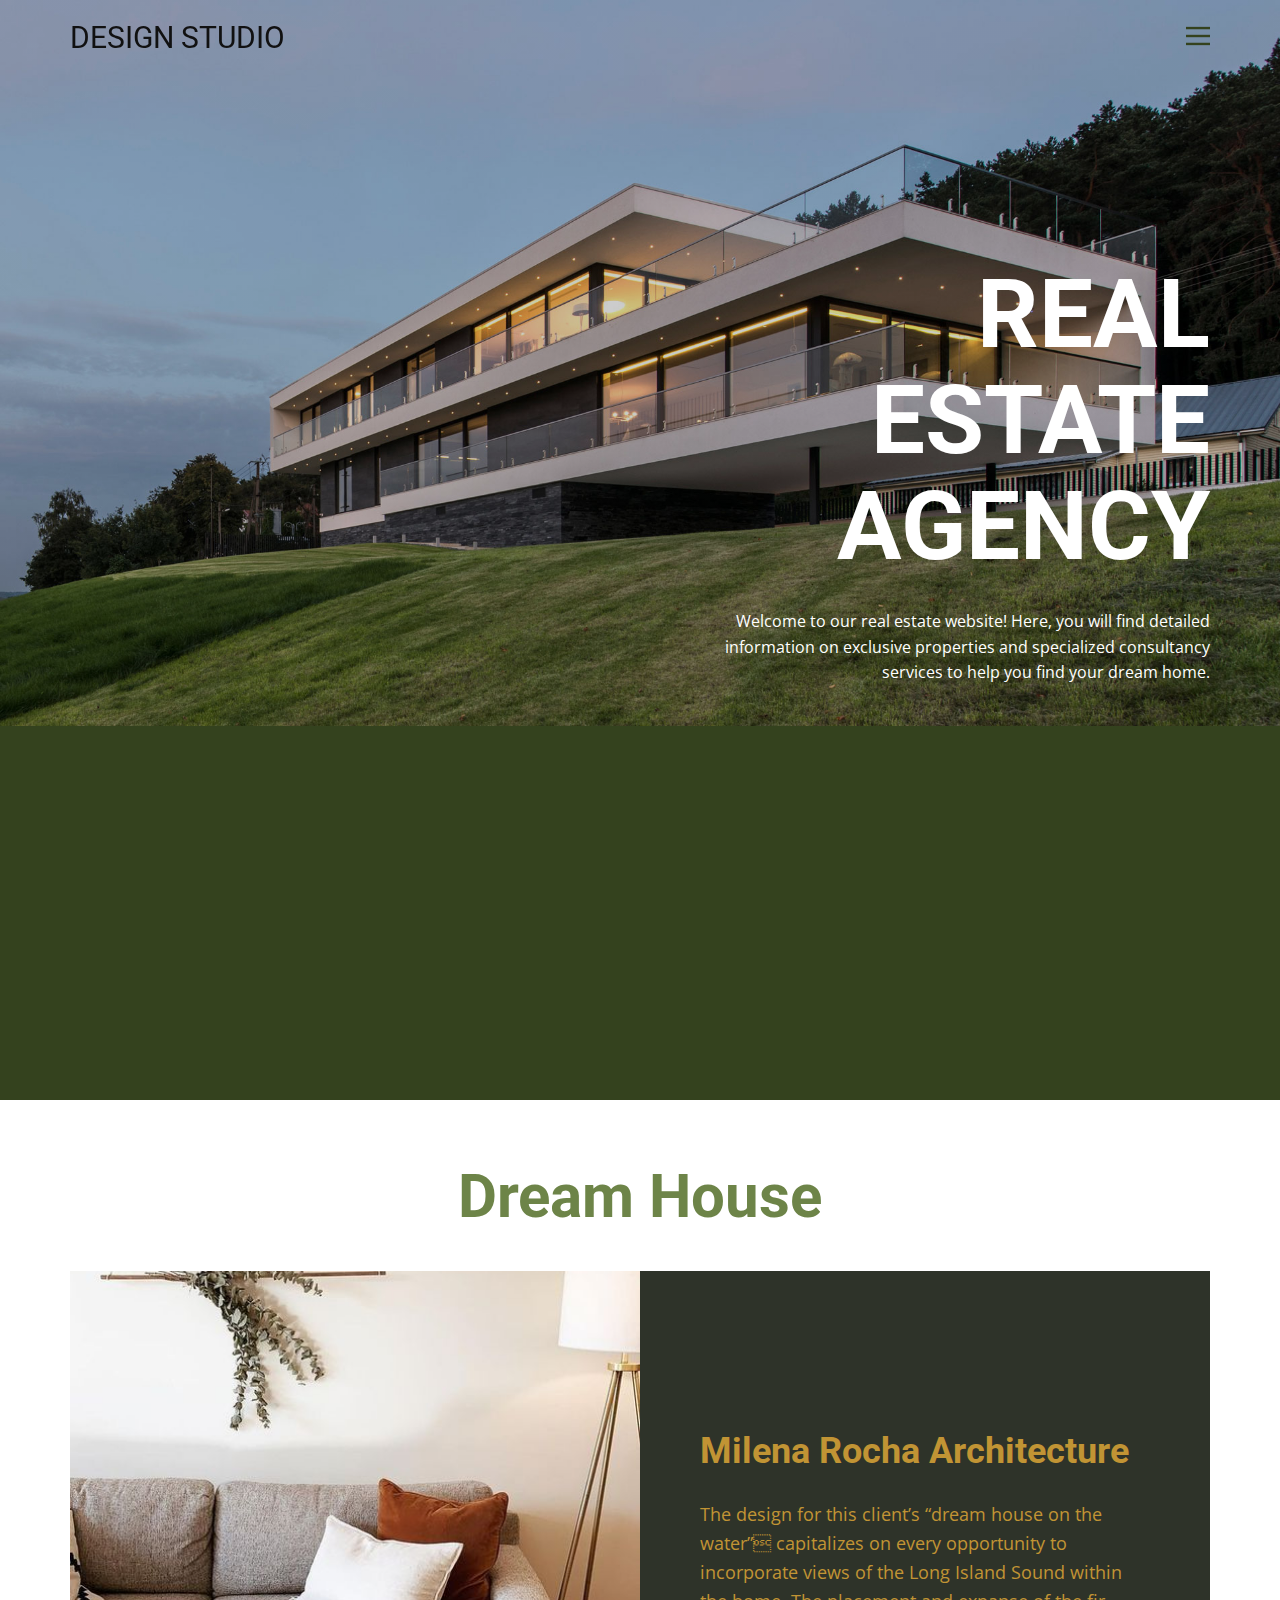
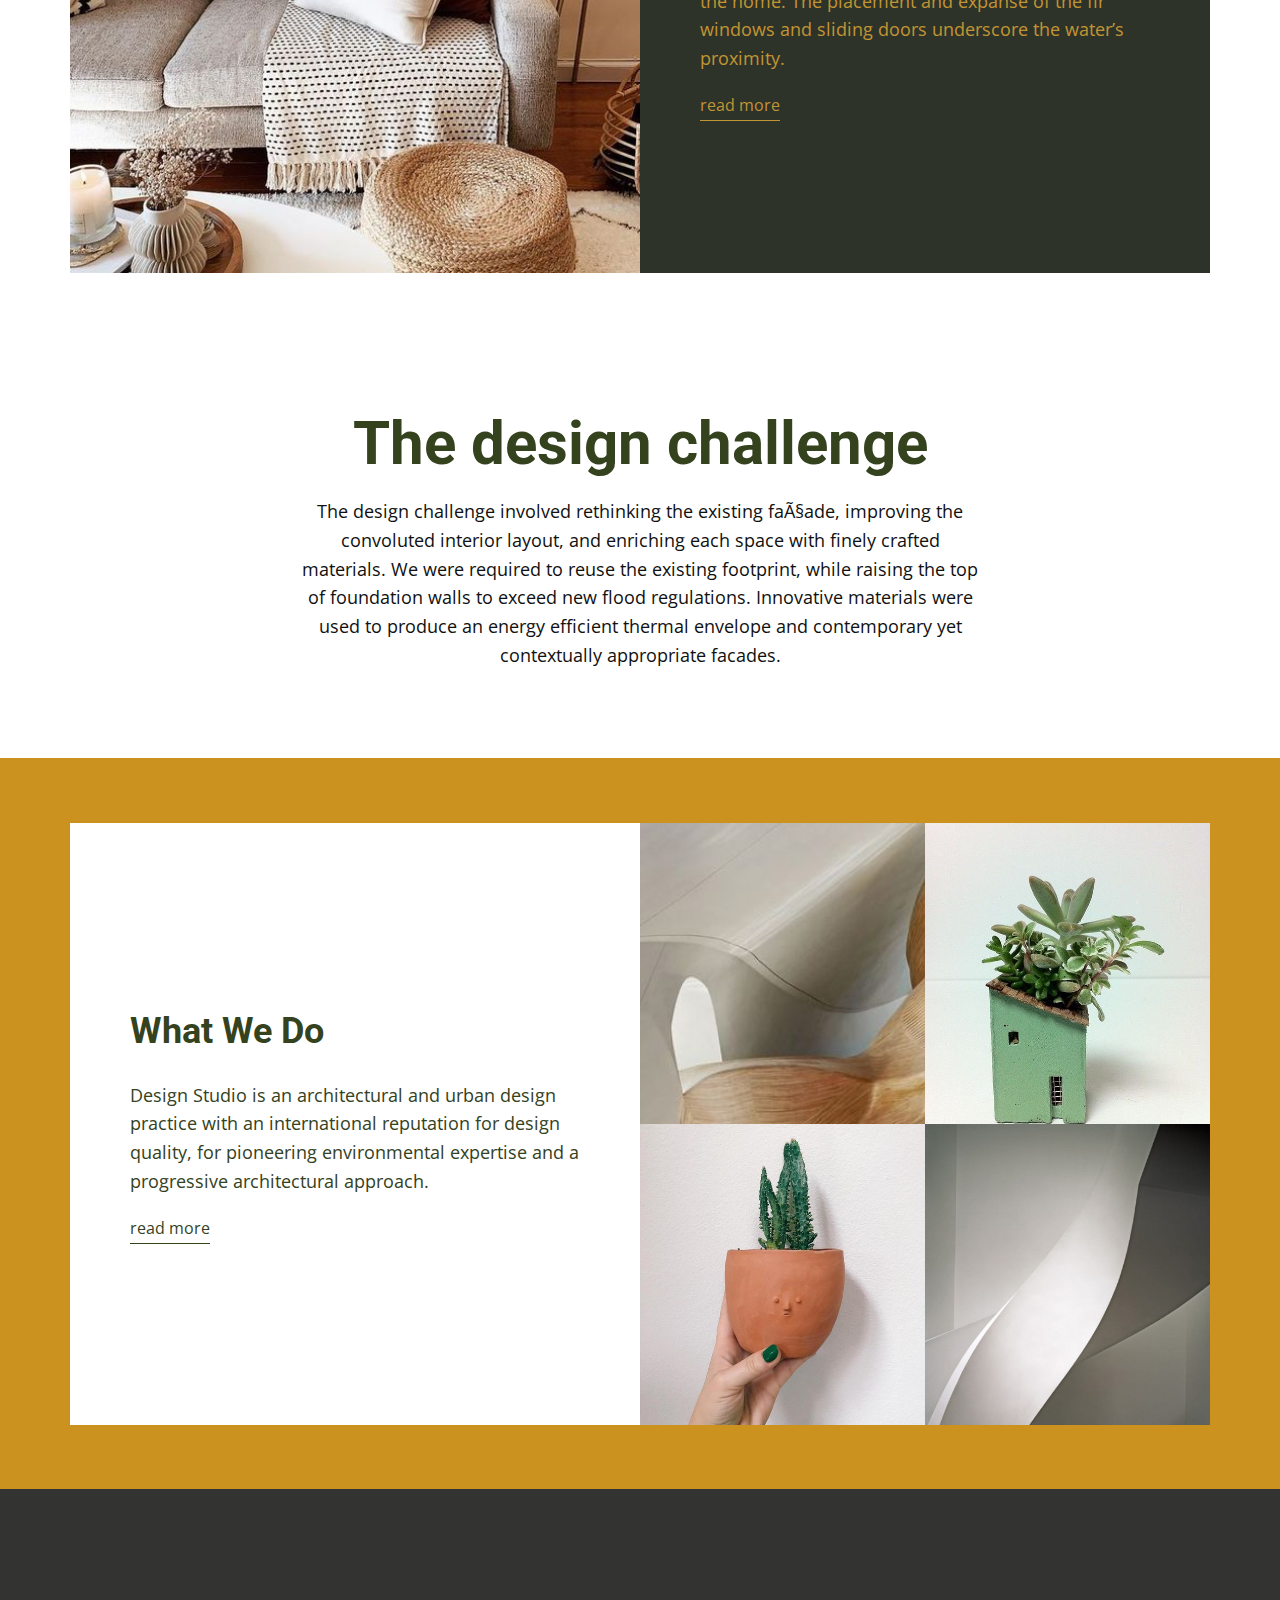
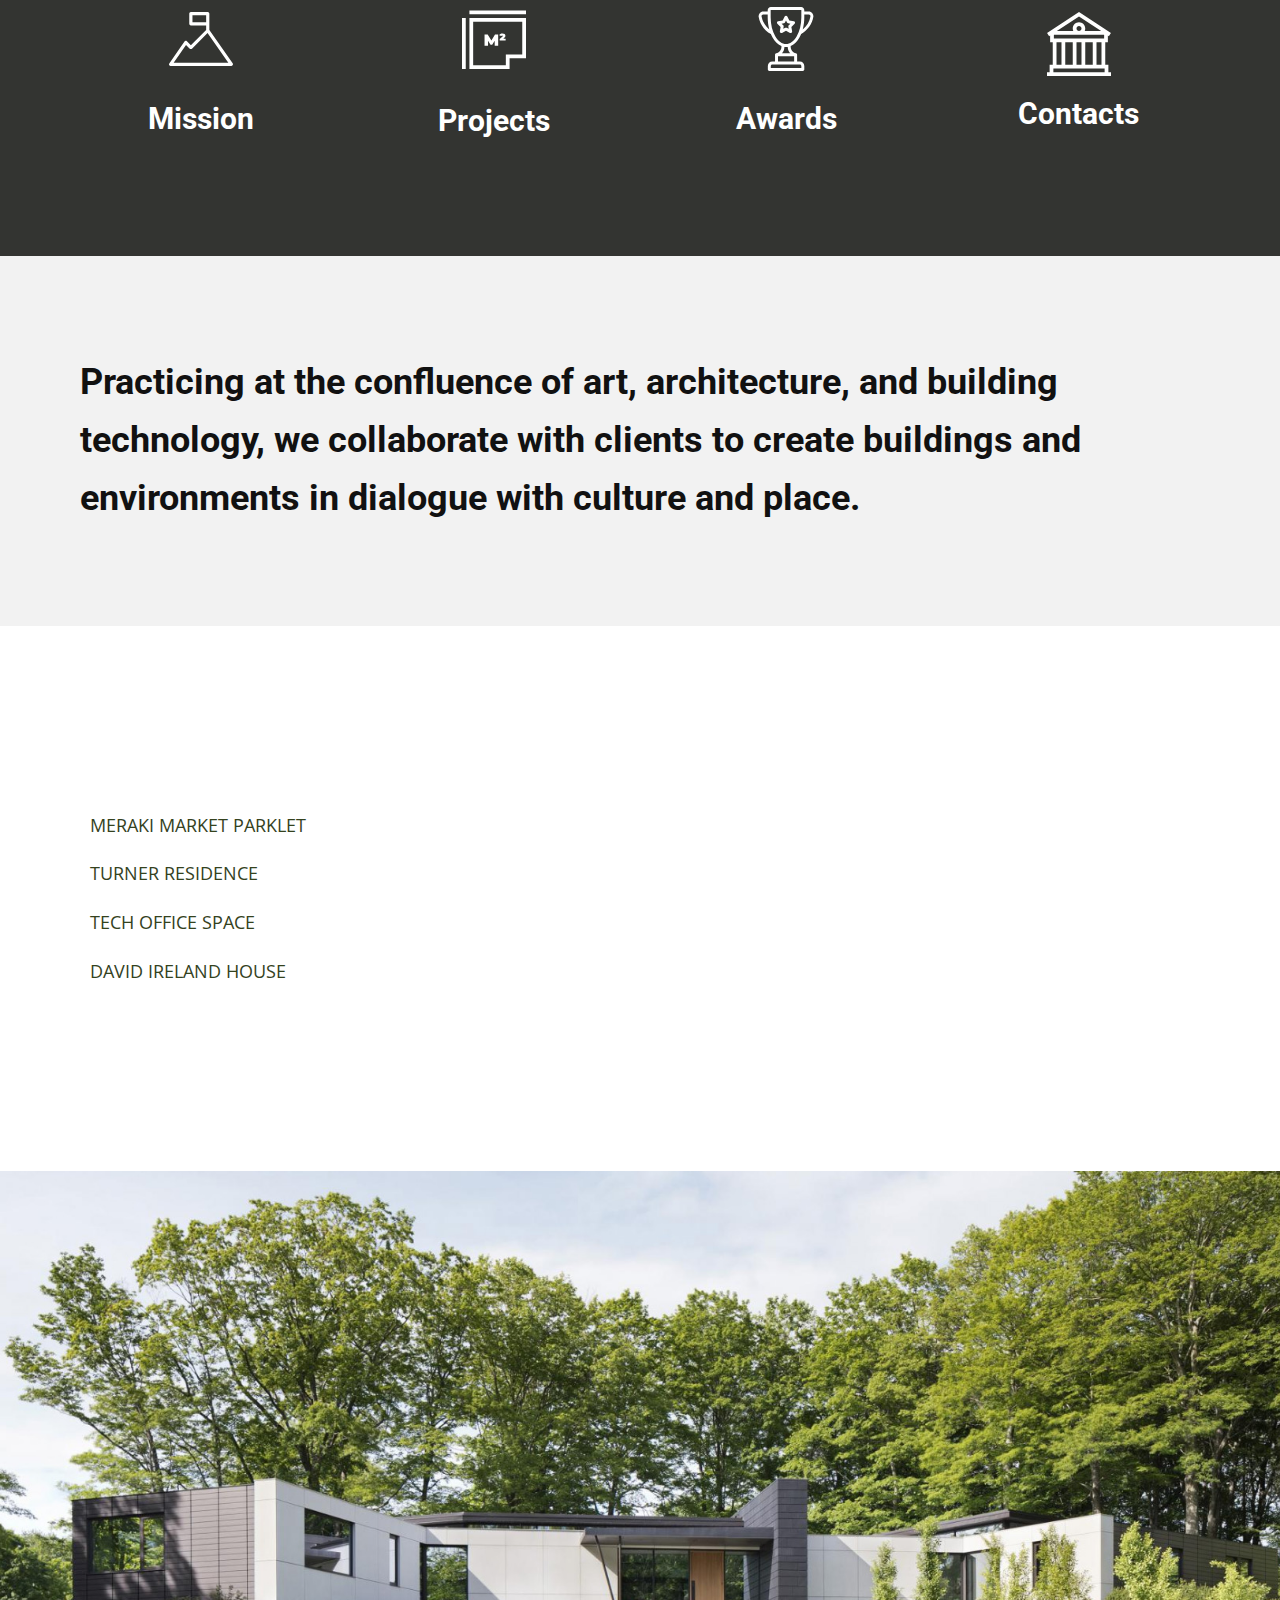
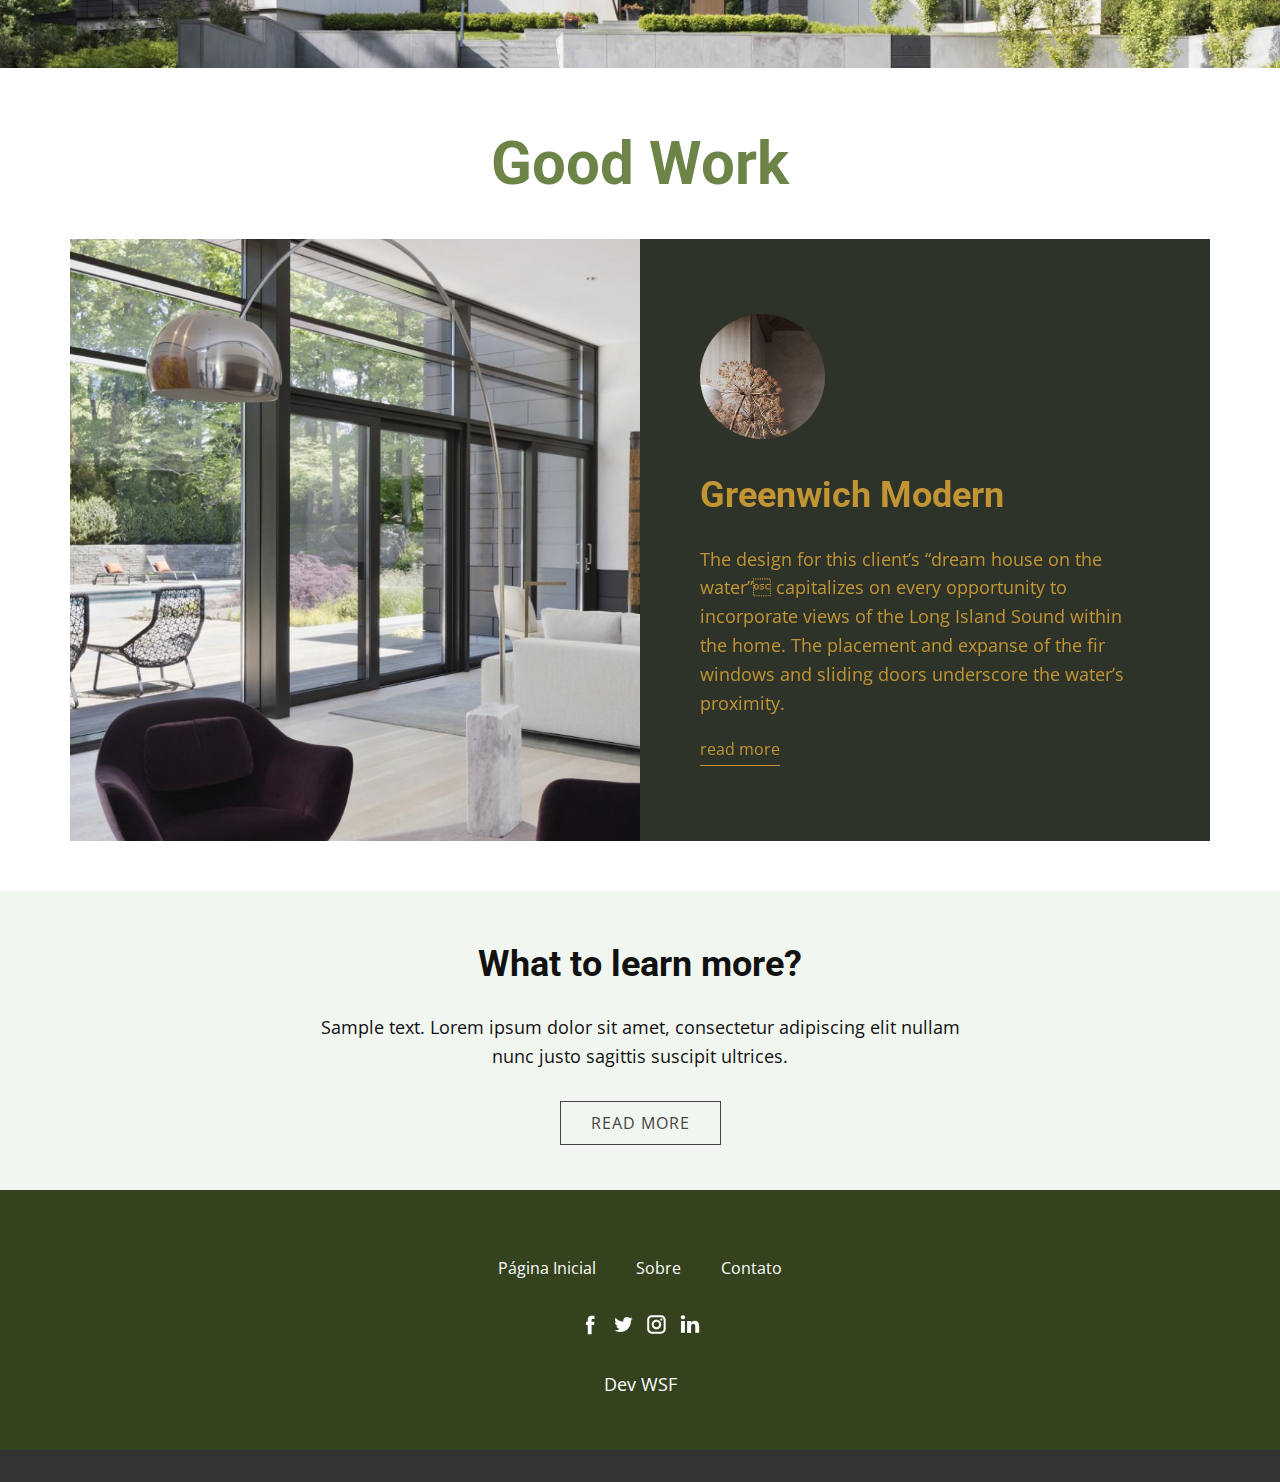
<file: index.html>
<!DOCTYPE html>
<html style="font-size: 16px;" lang="pt"><head>
    <meta name="viewport" content="width=device-width, initial-scale=1.0">
    <meta charset="utf-8">
    <meta name="keywords" content="REAL ESTATE AGENCY, Dream House, Milena Rocha Architecture, The design challenge, What We Do, Practicing at the confluence of art, architecture, and building technology, we collaborate with clients to create buildings and environments in dialogue with culture and place., Good Work, Greenwich Modern, What to learn more?">
    <meta name="description" content="">
    <title>Página Inicial</title>
    <link rel="stylesheet" href="nicepage.css" media="screen">
<link rel="stylesheet" href="Página-Inicial.css" media="screen">
    <script class="u-script" type="text/javascript" src="jquery.js" defer=""></script>
    <script class="u-script" type="text/javascript" src="nicepage.js" defer=""></script>
    <meta name="generator" content="Nicepage 5.9.6, nicepage.com">
    <link id="u-theme-google-font" rel="stylesheet" href="https://fonts.googleapis.com/css?family=Roboto:100,100i,300,300i,400,400i,500,500i,700,700i,900,900i|Open+Sans:300,300i,400,400i,500,500i,600,600i,700,700i,800,800i">
 
    <script type="application/ld+json">{
		"@context": "http://schema.org",
		"@type": "Organization",
		"name": "",
		"sameAs": []
}</script>
    <meta name="theme-color" content="#34421e">
    <meta property="og:title" content="Página Inicial">
    <meta property="og:type" content="website">
  <meta data-intl-tel-input-cdn-path="intlTelInput/" /></head>
  <body data-home-page="undefined" data-home-page-title="Página Inicial" class="u-body u-overlap u-overlap-transparent u-xl-mode" data-lang="pt"><header class="u-clearfix u-header u-sticky u-sticky-fa14" id="sec-f9f5"><div class="u-align-left u-clearfix u-sheet u-sheet-1">
        <h3 class="u-align-left-xs u-headline u-text u-text-1">
          <a href="/">Design Studio</a>
        </h3>
        <nav class="u-menu u-menu-hamburger u-offcanvas u-menu-1" data-responsive-from="XL">
          <div class="menu-collapse">
            <a class="u-button-style u-nav-link" href="#" style="padding: 4px 0px; font-size: calc(1em + 8px);">
              <svg class="u-svg-link" preserveAspectRatio="xMidYMin slice" viewBox="0 0 302 302" style="undefined"><use xmlns:xlink="http://www.w3.org/1999/xlink" xlink:href="#svg-a760"></use></svg>
              <svg xmlns="http://www.w3.org/2000/svg" xmlns:xlink="http://www.w3.org/1999/xlink" version="1.1" id="svg-a760" x="0px" y="0px" viewBox="0 0 302 302" style="enable-background:new 0 0 302 302;" xml:space="preserve" class="u-svg-content"><g><rect y="36" width="302" height="30"></rect><rect y="236" width="302" height="30"></rect><rect y="136" width="302" height="30"></rect>
</g><g></g><g></g><g></g><g></g><g></g><g></g><g></g><g></g><g></g><g></g><g></g><g></g><g></g><g></g><g></g></svg>
            </a>
          </div>
          <div class="u-nav-container">
            <ul class="u-nav u-spacing-25 u-unstyled"><li class="u-nav-item"><a class="u-button-style u-nav-link" href="#" style="padding: 8px 0px;">Página Inicial</a>
</li><li class="u-nav-item"><a class="u-button-style u-nav-link" href="#" style="padding: 8px 0px;">Sobre</a>
</li><li class="u-nav-item"><a class="u-button-style u-nav-link" href="#" style="padding: 8px 0px;">Contato</a>
</li></ul>
          </div>
          <div class="u-nav-container-collapse">
            <div class="u-black u-container-style u-inner-container-layout u-opacity u-opacity-95 u-sidenav">
              <div class="u-inner-container-layout u-sidenav-overflow">
                <div class="u-menu-close"></div>
                <ul class="u-align-center u-nav u-popupmenu-items u-unstyled u-nav-2"><li class="u-nav-item"><a class="u-button-style u-nav-link" href="#">Página Inicial</a>
</li><li class="u-nav-item"><a class="u-button-style u-nav-link" href="#">Sobre</a>
</li><li class="u-nav-item"><a class="u-button-style u-nav-link" href="#">Contato</a>
</li></ul>
              </div>
            </div>
            <div class="u-black u-menu-overlay u-opacity u-opacity-70"></div>
          </div>
        </nav>
      </div></header> 
    <section class="-lg -sm -xl -xs u-clearfix u-image u-shading u-section-1" src="" id="sec-aad8">
      <div class="u-clearfix u-sheet u-sheet-1">
        <div class="u-align-left-xs u-align-right-lg u-align-right-md u-align-right-sm u-align-right-xl u-container-style u-group u-group-1">
          <div class="u-container-layout u-valign-bottom u-container-layout-1">
            <h1 class="u-text u-title u-text-1">REAL ESTATE AGENCY</h1>
            <p class="u-large-text u-text u-text-variant u-text-2"> Welcome to our real estate website! Here, you will find detailed information on exclusive properties and specialized consultancy services to help you find your dream home.</p>
          </div>
        </div>
      </div>
    </section>
    <section class="u-clearfix u-palette-1-base u-section-2" id="sec-4918">
      <div class="u-clearfix u-sheet u-sheet-1">
        <div class="u-clearfix u-expanded-width u-gutter-10 u-layout-wrap u-layout-wrap-1">
          <div class="u-layout">
            <div class="u-layout-row">
              <div class="u-border-no-bottom u-border-no-left u-border-no-right u-border-no-top u-container-style u-image u-layout-cell u-left-cell u-size-20 u-image-1" data-animation-name="customAnimationIn" data-animation-duration="1000" data-animation-delay="0">
                <div class="u-container-layout"></div>
              </div>
              <div class="u-border-no-bottom u-border-no-left u-border-no-right u-border-no-top u-container-style u-image u-layout-cell u-size-20 u-image-2" data-animation-name="customAnimationIn" data-animation-duration="1000" data-animation-delay="250">
                <div class="u-container-layout"></div>
              </div>
              <div class="u-border-no-bottom u-border-no-left u-border-no-right u-border-no-top u-container-style u-image u-layout-cell u-right-cell u-size-20 u-image-3" data-animation-name="customAnimationIn" data-animation-duration="1000" data-animation-delay="500">
                <div class="u-container-layout"></div>
              </div>
            </div>
          </div>
        </div>
      </div>
    </section>
    <section class="u-clearfix u-section-3" id="carousel_dcaf">
      <div class="u-clearfix u-sheet u-sheet-1">
        <div class="u-align-center u-container-style u-group u-group-1">
          <div class="u-container-layout u-valign-middle u-container-layout-1">
            <h1 class="u-text u-text-palette-1-dark-1 u-text-1">Dream House</h1>
          </div>
        </div>
        <div class="u-clearfix u-expanded-width u-gutter-0 u-layout-wrap u-layout-wrap-1">
          <div class="u-layout">
            <div class="u-layout-row">
              <div class="u-align-left u-container-style u-image u-layout-cell u-left-cell u-size-30 u-image-1">
                <div class="u-container-layout" src=""></div>
              </div>
              <div class="u-align-left u-container-style u-layout-cell u-palette-5-dark-3 u-right-cell u-size-30 u-layout-cell-2">
                <div class="u-container-layout u-valign-middle u-container-layout-3">
                  <h2 class="u-text u-text-palette-3-base u-text-2">Milena Rocha Architecture</h2>
                  <p class="u-text u-text-palette-3-base u-text-3">The design for this client’s “dream house on the water” capitalizes on every opportunity to incorporate views of the Long Island Sound within the home. The placement and expanse of the fir windows and sliding doors underscore
                                    the water’s proximity. </p>
                  <a href="https://milenarocha.com.br/" class="u-border-1 u-border-palette-3-base u-link u-text-palette-3-base u-link-1" title="read more" target="_blank">read more</a>
                </div>
              </div>
            </div>
          </div>
        </div>
      </div>
    </section>
    <section class="u-clearfix u-section-4" id="sec-af74">
      <div class="u-clearfix u-sheet u-sheet-1">
        <div class="u-align-center u-container-style u-group u-group-1">
          <div class="u-container-layout u-valign-middle u-container-layout-1">
            <h1 class="u-text u-text-palette-1-base u-text-1">The design challenge</h1>
            <p class="u-text u-text-2">The design challenge involved rethinking the existing faÃ§ade, improving the convoluted interior layout, and enriching each space with finely crafted materials. We were required to reuse the existing footprint, while raising the top
                        of foundation walls to exceed new flood regulations. Innovative materials were used to produce an energy efficient thermal envelope and contemporary yet contextually appropriate facades.</p>
          </div>
        </div>
      </div>
    </section>
    <section class="u-clearfix u-custom-color-1 u-section-5" id="carousel_9594">
      <div class="u-clearfix u-sheet u-sheet-1">
        <div class="u-clearfix u-expanded-width u-gutter-0 u-layout-wrap u-layout-wrap-1">
          <div class="u-gutter-0 u-layout">
            <div class="u-layout-row">
              <div class="u-size-30 u-size-60-md">
                <div class="u-layout-col">
                  <div class="u-align-left u-container-style u-layout-cell u-left-cell u-size-60 u-white u-layout-cell-1">
                    <div class="u-container-layout u-valign-middle u-container-layout-1">
                      <h2 class="u-text u-text-palette-1-base u-text-1">What We Do</h2>
                      <p class="u-text u-text-palette-1-base u-text-2">Design Studio is an architectural and urban design practice with an international reputation for design quality, for pioneering environmental expertise and a progressive architectural approach. </p>
                      <a href="https://milenarocha.com.br/" class="u-border-1 u-border-palette-1-base u-link u-text-palette-1-base u-link-1" title="read more" target="_blank">read more</a>
                    </div>
                  </div>
                </div>
              </div>
              <div class="u-size-30 u-size-60-md">
                <div class="u-layout-col">
                  <div class="u-size-30">
                    <div class="u-layout-row">
                      <div class="u-align-left u-container-style u-image u-layout-cell u-size-30 u-image-1">
                        <div class="u-container-layout" src=""></div>
                      </div>
                      <div class="u-container-style u-image u-layout-cell u-right-cell u-size-30 u-image-2">
                        <div class="u-container-layout"></div>
                      </div>
                    </div>
                  </div>
                  <div class="u-size-30">
                    <div class="u-layout-row">
                      <div class="u-container-style u-image u-layout-cell u-size-30 u-image-3">
                        <div class="u-container-layout"></div>
                      </div>
                      <div class="u-container-style u-image u-layout-cell u-right-cell u-size-30 u-image-4">
                        <div class="u-container-layout"></div>
                      </div>
                    </div>
                  </div>
                </div>
              </div>
            </div>
          </div>
        </div>
      </div>
    </section>
    <section class="u-clearfix u-custom-color-2 u-section-6" id="carousel_696f">
      <div class="u-clearfix u-sheet u-sheet-1">
        <div class="u-clearfix u-expanded-width u-gutter-30 u-layout-wrap u-layout-wrap-1">
          <div class="u-gutter-0 u-layout">
            <div class="u-layout-row">
              <div class="u-align-center u-container-style u-layout-cell u-left-cell u-similar-fill u-size-15 u-size-30-md u-layout-cell-1">
                <div class="u-container-layout u-valign-middle"><span class="u-icon u-icon-1"><svg class="u-svg-link" preserveAspectRatio="xMidYMin slice" viewBox="0 0 301.055 301.055" style="undefined"><use xmlns:xlink="http://www.w3.org/1999/xlink" xlink:href="#svg-299d"></use></svg><svg class="u-svg-content" viewBox="0 0 301.055 301.055" x="0px" y="0px" id="svg-299d" style="enable-background:new 0 0 301.055 301.055;"><path d="M189.798,31.551c0-4.143-3.357-7.5-7.5-7.5h-79.453c-4.143,0-7.5,3.357-7.5,7.5v47.687c0,4.143,3.357,7.5,7.5,7.5h71.953  v21.186L102.845,179.9l-18.532-18.54c-1.571-1.571-3.769-2.362-5.97-2.168c-2.213,0.197-4.225,1.365-5.493,3.189L1.342,265.221  c-1.594,2.292-1.782,5.28-0.488,7.755c1.293,2.476,3.855,4.026,6.647,4.026h286.035c0.008,0.001,0.016,0.001,0.02,0  c4.143,0,7.5-3.357,7.5-7.5c0-1.783-0.622-3.421-1.661-4.708L189.798,108.66V31.551z M110.345,71.738V39.051h64.453v32.687H110.345z   M21.85,262.003l58.195-83.694l17.495,17.503c1.407,1.406,3.315,2.197,5.305,2.197c1.989,0,3.897-0.791,5.304-2.197l73.141-73.165  l97.818,139.357H21.85z"></path></svg></span>
                  <h3 class="u-align-center-md u-text u-text-1">Mission</h3>
                </div>
              </div>
              <div class="u-align-center-lg u-align-center-sm u-align-center-xl u-align-center-xs u-container-style u-layout-cell u-similar-fill u-size-15 u-size-30-md u-layout-cell-2">
                <div class="u-container-layout u-valign-middle"><span class="u-icon u-icon-2"><svg class="u-svg-link" preserveAspectRatio="xMidYMin slice" viewBox="0 -22 512 512" style="undefined"><use xmlns:xlink="http://www.w3.org/1999/xlink" xlink:href="#svg-1c7b"></use></svg><svg class="u-svg-content" viewBox="0 -22 512 512" id="svg-1c7b"><path d="m59.332031 467h321.335938v-85.332031h131.332031v-321.714844h-452.667969zm30-377.046875h392.667969v261.714844h-131.332031v85.332031h-261.335938zm0 0"></path><path d="m59.332031 0h452.667969v30h-452.667969zm0 0"></path><path d="m0 59.953125h30v407.046875h-30zm0 0"></path><path d="m264.054688 191.496094-28.863282 48.492187-29.640625-48.492187h-25.222656v91.003906h27.953125v-40.042969l19.761719 31.851563h13.519531l19.761719-33.28125.257812 41.472656h27.953125l-.261718-91.003906zm0 0"></path><path d="m336.980469 219.058594c8.449219-7.410156 10.398437-11.960938 10.398437-17.160156 0-10.53125-9.617187-17.160157-23.917968-17.160157-13.390626 0-21.84375 5.457031-25.613282 12.867188l15.082032 7.152343c1.6875-3.121093 4.679687-4.941406 8.710937-4.941406 3.640625 0 5.199219 1.5625 5.199219 3.640625 0 1.691407-.78125 3.769531-4.679688 7.019531l-20.671875 17.683594v11.828125h47.582031v-14.816406h-19.242187zm0 0"></path></svg></span>
                  <h3 class="u-align-center-md u-text u-text-2">Projects</h3>
                </div>
              </div>
              <div class="u-align-center u-container-style u-layout-cell u-similar-fill u-size-15 u-size-30-md u-layout-cell-3">
                <div class="u-container-layout u-valign-middle"><span class="u-icon u-icon-3"><svg class="u-svg-link" preserveAspectRatio="xMidYMin slice" viewBox="0 0 511.999 511.999" style="undefined"><use xmlns:xlink="http://www.w3.org/1999/xlink" xlink:href="#svg-209a"></use></svg><svg class="u-svg-content" viewBox="0 0 511.999 511.999" x="0px" y="0px" id="svg-209a" style="enable-background:new 0 0 511.999 511.999;"><g><g><path d="M466.45,49.374c-7.065-8.308-17.368-13.071-28.267-13.071H402.41v-11.19C402.41,11.266,391.143,0,377.297,0H134.705    c-13.848,0-25.112,11.266-25.112,25.112v11.19H73.816c-10.899,0-21.203,4.764-28.267,13.071    c-6.992,8.221-10.014,19.019-8.289,29.624c9.4,57.8,45.775,108.863,97.4,136.872c4.717,11.341,10.059,22.083,16.008,32.091    c19.002,31.975,42.625,54.073,68.627,64.76c2.635,26.644-15.094,51.885-41.794,57.9c-0.057,0.013-0.097,0.033-0.153,0.046    c-5.211,1.245-9.09,5.921-9.09,11.513v54.363h-21.986c-19.602,0-35.549,15.947-35.549,35.549v28.058    c0,6.545,5.305,11.85,11.85,11.85H390.56c6.545,0,11.85-5.305,11.85-11.85v-28.058c0-19.602-15.947-35.549-35.549-35.549h-21.988    V382.18c0-5.603-3.893-10.286-9.118-11.52c-0.049-0.012-0.096-0.028-0.145-0.04c-26.902-6.055-44.664-31.55-41.752-58.394    c25.548-10.86,48.757-32.761,67.479-64.264c5.949-10.009,11.29-20.752,16.008-32.095c51.622-28.01,87.995-79.072,97.395-136.87    C476.465,68.392,473.443,57.595,466.45,49.374z M60.652,75.192c-0.616-3.787,0.431-7.504,2.949-10.466    c2.555-3.004,6.277-4.726,10.214-4.726h35.777v21.802c0,34.186,4.363,67.3,12.632,97.583    C89.728,153.706,67.354,116.403,60.652,75.192z M366.861,460.243c6.534,0,11.85,5.316,11.85,11.85v16.208H134.422v-16.208    c0-6.534,5.316-11.85,11.85-11.85H366.861z M321.173,394.03v42.513H191.96V394.03H321.173z M223.037,370.331    c2.929-3.224,5.607-6.719,8.002-10.46c7.897-12.339,12.042-26.357,12.228-40.674c4.209,0.573,8.457,0.88,12.741,0.88    c4.661,0,9.279-0.358,13.852-1.036c0.27,19.239,7.758,37.45,20.349,51.289H223.037z M378.709,81.803    c0,58.379-13.406,113.089-37.747,154.049c-23.192,39.03-53.364,60.525-84.956,60.525c-31.597,0-61.771-21.494-84.966-60.523    c-24.342-40.961-37.748-95.671-37.748-154.049V25.112c0-0.78,0.634-1.413,1.412-1.413h242.591c0.78,0,1.414,0.634,1.414,1.413    V81.803z M451.348,75.192c-6.702,41.208-29.074,78.51-61.569,104.191c8.268-30.283,12.631-63.395,12.631-97.58V60.001h35.773    c3.938,0,7.66,1.723,10.214,4.726C450.915,67.688,451.963,71.405,451.348,75.192z"></path>
</g>
</g><g><g><path d="M327.941,121.658c-1.395-4.288-5.103-7.414-9.566-8.064l-35.758-5.196l-15.991-32.402    c-1.997-4.044-6.116-6.605-10.626-6.605c-4.511,0-8.63,2.561-10.626,6.605l-15.991,32.402l-35.758,5.196    c-4.464,0.648-8.172,3.775-9.566,8.065c-1.393,4.291-0.231,8.999,2.999,12.148l25.875,25.221l-6.109,35.613    c-0.763,4.446,1.064,8.938,4.714,11.59c3.648,2.651,8.487,3,12.479,0.902L256,190.32l31.982,16.813    c1.734,0.911,3.627,1.36,5.512,1.36c2.456,0,4.902-0.763,6.966-2.263c3.65-2.652,5.477-7.144,4.714-11.59l-6.109-35.613    l25.875-25.221C328.172,130.658,329.334,125.949,327.941,121.658z M278.064,146.405c-2.793,2.722-4.068,6.644-3.408,10.489    l3.102,18.09l-16.245-8.541c-1.725-0.908-3.62-1.36-5.514-1.36c-1.894,0-3.788,0.454-5.514,1.36l-16.245,8.541l3.102-18.09    c0.66-3.844-0.615-7.766-3.408-10.489l-13.141-12.81l18.162-2.64c3.859-0.56,7.196-2.985,8.922-6.482l8.123-16.458l8.122,16.458    c1.727,3.497,5.062,5.921,8.922,6.482l18.162,2.64L278.064,146.405z"></path>
</g>
</g></svg></span>
                  <h3 class="u-align-center-md u-text u-text-3">Awards</h3>
                </div>
              </div>
              <div class="u-align-center u-container-style u-layout-cell u-right-cell u-similar-fill u-size-15 u-size-30-md u-layout-cell-4">
                <div class="u-container-layout u-valign-middle"><span class="u-icon u-icon-4"><svg class="u-svg-link" preserveAspectRatio="xMidYMin slice" viewBox="0 0 512 512" style="undefined"><use xmlns:xlink="http://www.w3.org/1999/xlink" xlink:href="#svg-49fc"></use></svg><svg class="u-svg-content" viewBox="0 0 512 512" x="0px" y="0px" id="svg-49fc" style="enable-background:new 0 0 512 512;"><g><g><path d="M491,481.998v-60.004h-25v-179.01h21v-54.673l7.87,5.191l16.518-25.044L256,0L0.612,168.458l16.518,25.044l7.87-5.191    v54.673h21v179.011H21v60.004H0V512h512v-30.002H491z M256,35.94l177.434,117.038H301.813c2.686-6.13,4.187-12.892,4.187-20.001    c0-27.572-22.43-50.003-50-50.003s-50,22.431-50,50.003c0,7.109,1.501,13.872,4.187,20.001H78.566L256,35.94z M276,132.977    c0,11.028-8.972,20.001-20,20.001s-20-8.973-20-20.001c0-11.029,8.972-20.001,20-20.001S276,121.949,276,132.977z M55,182.98h402    v30.002H55V182.98z M436,242.984v179.011h-40V242.984H436z M366,242.984v179.011h-60V242.984H366z M276,242.984v179.011h-40    V242.984H276z M206,242.984v179.011h-60V242.984H206z M116,242.984v179.011H76V242.984H116z M461,481.998H51v-30.002h410V481.998z    "></path>
</g>
</g></svg></span>
                  <h3 class="u-align-center-md u-text u-text-4">Contacts</h3>
                </div>
              </div>
            </div>
          </div>
        </div>
      </div>
    </section>
    <section class="u-clearfix u-grey-5 u-section-7" id="sec-4ed6">
      <div class="u-clearfix u-sheet u-sheet-1">
        <div class="u-align-left u-container-style u-expanded-width u-group u-group-1">
          <div class="u-container-layout u-valign-middle-xl u-valign-middle-xs u-container-layout-1">
            <h2 class="u-text u-text-1">Practicing at the confluence of art, architecture, and building technology, we collaborate with clients to create buildings and environments in dialogue with culture and place.</h2>
          </div>
        </div>
      </div>
    </section>
    <section class="u-clearfix u-section-8" id="sec-7f2e">
      <div class="u-clearfix u-sheet u-sheet-1">
        <div class="u-clearfix u-expanded-width u-layout-wrap u-layout-wrap-1">
          <div class="u-layout">
            <div class="u-layout-row">
              <div class="u-align-left u-container-style u-layout-cell u-left-cell u-size-23 u-layout-cell-1">
                <div class="u-container-layout u-valign-middle u-container-layout-1">
                  <a href="https://jensen-architects.com/work/meraki-market-parklet/" class="u-link u-link-1" title="Read More" target="_blank">Meraki Market Parklet</a>
                  <a href="https://jensen-architects.com/work/turner-residence/" class="u-link u-link-2" title="turner residence">Turner Residence</a>
                  <a href="https://jensen-architects.com/work/tech-office-space/" class="u-link u-link-3" title="Tech Office Space" target="_blank">Tech Office Space</a>
                  <a href="https://jensen-architects.com/work/david-ireland-house/" class="u-link u-link-4" title="More" target="_blank">David Ireland House</a>
                </div>
              </div>
              <div class="u-container-style u-image u-layout-cell u-right-cell u-size-37 u-image-1" data-animation-name="customAnimationIn" data-animation-duration="1750">
                <div class="u-container-layout"></div>
              </div>
            </div>
          </div>
        </div>
      </div>
    </section>
    <section class="skrollable skrollable-between u-clearfix u-image u-section-9" id="sec-0849">
      <div class="u-clearfix u-sheet u-sheet-1"></div>
    </section>
    <section class="u-clearfix u-white u-section-10" id="sec-a835">
      <div class="u-clearfix u-sheet u-sheet-1">
        <div class="u-align-center u-container-style u-expanded-width-xs u-group u-group-1">
          <div class="u-container-layout u-valign-middle u-container-layout-1">
            <h1 class="u-text u-text-palette-1-dark-1 u-text-1">Good Work</h1>
          </div>
        </div>
        <div class="u-clearfix u-expanded-width u-gutter-0 u-layout-wrap u-layout-wrap-1">
          <div class="u-layout">
            <div class="u-layout-row">
              <div class="u-align-left u-container-style u-image u-layout-cell u-left-cell u-size-30 u-image-1" data-animation-name="pulse" data-animation-duration="1000" data-animation-direction="">
                <div class="u-container-layout" src=""></div>
              </div>
              <div class="u-align-left u-container-style u-layout-cell u-palette-5-dark-3 u-right-cell u-size-30 u-layout-cell-2" data-animation-name="pulse" data-animation-duration="1000" data-animation-direction="" data-animation-delay="250">
                <div class="u-container-layout u-valign-middle u-container-layout-3">
                  <div alt="" class="u-image u-image-circle u-image-2" data-image-width="277" data-image-height="277"></div>
                  <h2 class="u-text u-text-palette-3-base u-text-2">Greenwich Modern</h2>
                  <p class="u-text u-text-palette-3-base u-text-3">The design for this client’s “dream house on the water” capitalizes on every opportunity to incorporate views of the Long Island Sound within the home. The placement and expanse of the fir windows and sliding doors underscore
                                    the water’s proximity. </p>
                  <a href="hhttps://milenarocha.com.br/" class="u-border-1 u-border-palette-3-base u-link u-text-palette-3-base u-link-1" title="read more" target="_blank">read more</a>
                </div>
              </div>
            </div>
          </div>
        </div>
      </div>
    </section>
    <section class="u-clearfix u-palette-4-light-3 u-section-11" id="sec-ce46">
      <div class="u-clearfix u-sheet u-sheet-1">
        <div class="u-align-center u-container-style u-group u-group-1">
          <div class="u-container-layout u-valign-middle u-container-layout-1">
            <h2 class="u-text u-text-1">What to learn more?</h2>
            <p class="u-text u-text-2">Sample text. Lorem ipsum dolor sit amet, consectetur adipiscing elit nullam nunc justo sagittis suscipit ultrices.</p>
            <a href="https://milenarocha.com.br/" class="u-border-1 u-border-grey-dark-1 u-btn u-button-style u-btn-1">Read More</a>
          </div>
        </div>
      </div>
    </section>
    
    
    <footer class="u-clearfix u-footer u-palette-1-base" id="sec-1161"><div class="u-clearfix u-sheet u-sheet-1">
        <nav class="u-menu u-menu-dropdown u-offcanvas u-menu-1">
          <div class="menu-collapse">
            <a class="u-button-style u-nav-link" href="#">
              <svg class="u-svg-link" viewBox="0 0 24 24"><use xmlns:xlink="http://www.w3.org/1999/xlink" xlink:href="#menu-hamburger"></use></svg>
              <svg class="u-svg-content" version="1.1" id="menu-hamburger" viewBox="0 0 16 16" x="0px" y="0px" xmlns:xlink="http://www.w3.org/1999/xlink" xmlns="http://www.w3.org/2000/svg"><g><rect y="1" width="16" height="2"></rect><rect y="7" width="16" height="2"></rect><rect y="13" width="16" height="2"></rect>
</g></svg>
            </a>
          </div>
          <div class="u-nav-container">
            <ul class="u-nav u-unstyled"><li class="u-nav-item"><a class="u-button-style u-nav-link" href="#">Página Inicial</a>
</li><li class="u-nav-item"><a class="u-button-style u-nav-link" href="#">Sobre</a>
</li><li class="u-nav-item"><a class="u-button-style u-nav-link" href="#">Contato</a>
</li></ul>
          </div>
          <div class="u-nav-container-collapse">
            <div class="u-black u-container-style u-inner-container-layout u-opacity u-opacity-95 u-sidenav">
              <div class="u-inner-container-layout u-sidenav-overflow">
                <div class="u-menu-close"></div>
                <ul class="u-align-center u-nav u-popupmenu-items u-unstyled u-nav-2"><li class="u-nav-item"><a class="u-button-style u-nav-link" href="#">Página Inicial</a>
</li><li class="u-nav-item"><a class="u-button-style u-nav-link" href="#">Sobre</a>
</li><li class="u-nav-item"><a class="u-button-style u-nav-link" href="#">Contato</a>
</li></ul>
              </div>
            </div>
            <div class="u-black u-menu-overlay u-opacity u-opacity-70"></div>
          </div>
        </nav>
        <div class="u-align-left u-social-icons u-spacing-10 u-social-icons-1">
          <a class="u-social-url" target="_blank" href=""><span class="u-icon u-icon-circle u-social-facebook u-social-icon u-icon-1"><svg class="u-svg-link" preserveAspectRatio="xMidYMin slice" viewBox="0 0 112.2 112.2" style="width: 23px;"><use xmlns:xlink="http://www.w3.org/1999/xlink" xlink:href="#svg-7562"></use></svg><svg x="0px" y="0px" viewBox="0 0 112.2 112.2" enable-background="new 0 0 112.2 112.2" xml:space="preserve" id="svg-7562" class="u-svg-content"><path d="M75.5,28.8H65.4c-1.5,0-4,0.9-4,4.3v9.4h13.9l-1.5,15.8H61.4v45.1H42.8V58.3h-8.8V42.4h8.8V32.2 c0-7.4,3.4-18.8,18.8-18.8h13.8v15.4H75.5z"></path></svg></span>
          </a>
          <a class="u-social-url" target="_blank" href=""><span class="u-icon u-icon-circle u-social-icon u-social-twitter u-icon-2"><svg class="u-svg-link" preserveAspectRatio="xMidYMin slice" viewBox="0 0 112.2 112.2" style="width: 23px;"><use xmlns:xlink="http://www.w3.org/1999/xlink" xlink:href="#svg-37ac"></use></svg><svg x="0px" y="0px" viewBox="0 0 112.2 112.2" enable-background="new 0 0 112.2 112.2" xml:space="preserve" id="svg-37ac" class="u-svg-content"><path d="M92.2,38.2c0,0.8,0,1.6,0,2.3c0,24.3-18.6,52.4-52.6,52.4c-10.6,0.1-20.2-2.9-28.5-8.2 c1.4,0.2,2.9,0.2,4.4,0.2c8.7,0,16.7-2.9,23-7.9c-8.1-0.2-14.9-5.5-17.3-12.8c1.1,0.2,2.4,0.2,3.4,0.2c1.6,0,3.3-0.2,4.8-0.7 c-8.4-1.6-14.9-9.2-14.9-18c0-0.2,0-0.2,0-0.2c2.5,1.4,5.4,2.2,8.4,2.3c-5-3.3-8.3-8.9-8.3-15.4c0-3.4,1-6.5,2.5-9.2 c9.1,11.1,22.7,18.5,38,19.2c-0.2-1.4-0.4-2.8-0.4-4.3c0.1-10,8.3-18.2,18.5-18.2c5.4,0,10.1,2.2,13.5,5.7c4.3-0.8,8.1-2.3,11.7-4.5 c-1.4,4.3-4.3,7.9-8.1,10.1c3.7-0.4,7.3-1.4,10.6-2.9C98.9,32.3,95.7,35.5,92.2,38.2z"></path></svg></span>
          </a>
          <a class="u-social-url" target="_blank" href=""><span class="u-icon u-icon-circle u-social-icon u-social-instagram u-icon-3"><svg class="u-svg-link" preserveAspectRatio="xMidYMin slice" viewBox="0 0 112.2 112.2" style="width: 23px;"><use xmlns:xlink="http://www.w3.org/1999/xlink" xlink:href="#svg-985e"></use></svg><svg x="0px" y="0px" viewBox="0 0 112.2 112.2" enable-background="new 0 0 112.2 112.2" xml:space="preserve" id="svg-985e" class="u-svg-content"><path d="M55.9,32.9c-12.8,0-23.2,10.4-23.2,23.2s10.4,23.2,23.2,23.2s23.2-10.4,23.2-23.2S68.7,32.9,55.9,32.9z M55.9,69.4c-7.4,0-13.3-6-13.3-13.3c-0.1-7.4,6-13.3,13.3-13.3s13.3,6,13.3,13.3C69.3,63.5,63.3,69.4,55.9,69.4z"></path><path d="M79.7,26.8c-3,0-5.4,2.5-5.4,5.4s2.5,5.4,5.4,5.4c3,0,5.4-2.5,5.4-5.4S82.7,26.8,79.7,26.8z"></path><path d="M78.2,11H33.5C21,11,10.8,21.3,10.8,33.7v44.7c0,12.6,10.2,22.8,22.7,22.8h44.7c12.6,0,22.7-10.2,22.7-22.7 V33.7C100.8,21.1,90.6,11,78.2,11z M91,78.4c0,7.1-5.8,12.8-12.8,12.8H33.5c-7.1,0-12.8-5.8-12.8-12.8V33.7 c0-7.1,5.8-12.8,12.8-12.8h44.7c7.1,0,12.8,5.8,12.8,12.8V78.4z"></path></svg></span>
          </a>
          <a class="u-social-url" target="_blank" href=""><span class="u-icon u-icon-circle u-social-icon u-social-linkedin u-icon-4"><svg class="u-svg-link" preserveAspectRatio="xMidYMin slice" viewBox="0 0 112.2 112.2" style="width: 23px;"><use xmlns:xlink="http://www.w3.org/1999/xlink" xlink:href="#svg-cb4a"></use></svg><svg x="0px" y="0px" viewBox="0 0 112.2 112.2" enable-background="new 0 0 112.2 112.2" xml:space="preserve" id="svg-cb4a" class="u-svg-content"><path d="M33.8,96.8H14.5v-58h19.3V96.8z M24.1,30.9L24.1,30.9c-6.6,0-10.8-4.5-10.8-10.1c0-5.8,4.3-10.1,10.9-10.1 S34.9,15,35.1,20.8C35.1,26.4,30.8,30.9,24.1,30.9z M103.3,96.8H84.1v-31c0-7.8-2.7-13.1-9.8-13.1c-5.3,0-8.5,3.6-9.9,7.1 c-0.6,1.3-0.6,3-0.6,4.8V97H44.5c0,0,0.3-52.6,0-58h19.3v8.2c2.6-3.9,7.2-9.6,17.4-9.6c12.7,0,22.2,8.4,22.2,26.1V96.8z"></path></svg></span>
          </a>
        </div>
        <p class="u-align-center u-text u-text-1">Dev WSF</p>
      </div></footer>
    <section class="u-backlink u-clearfix u-grey-80">
     
    </section>
  
</body></html>
</file>
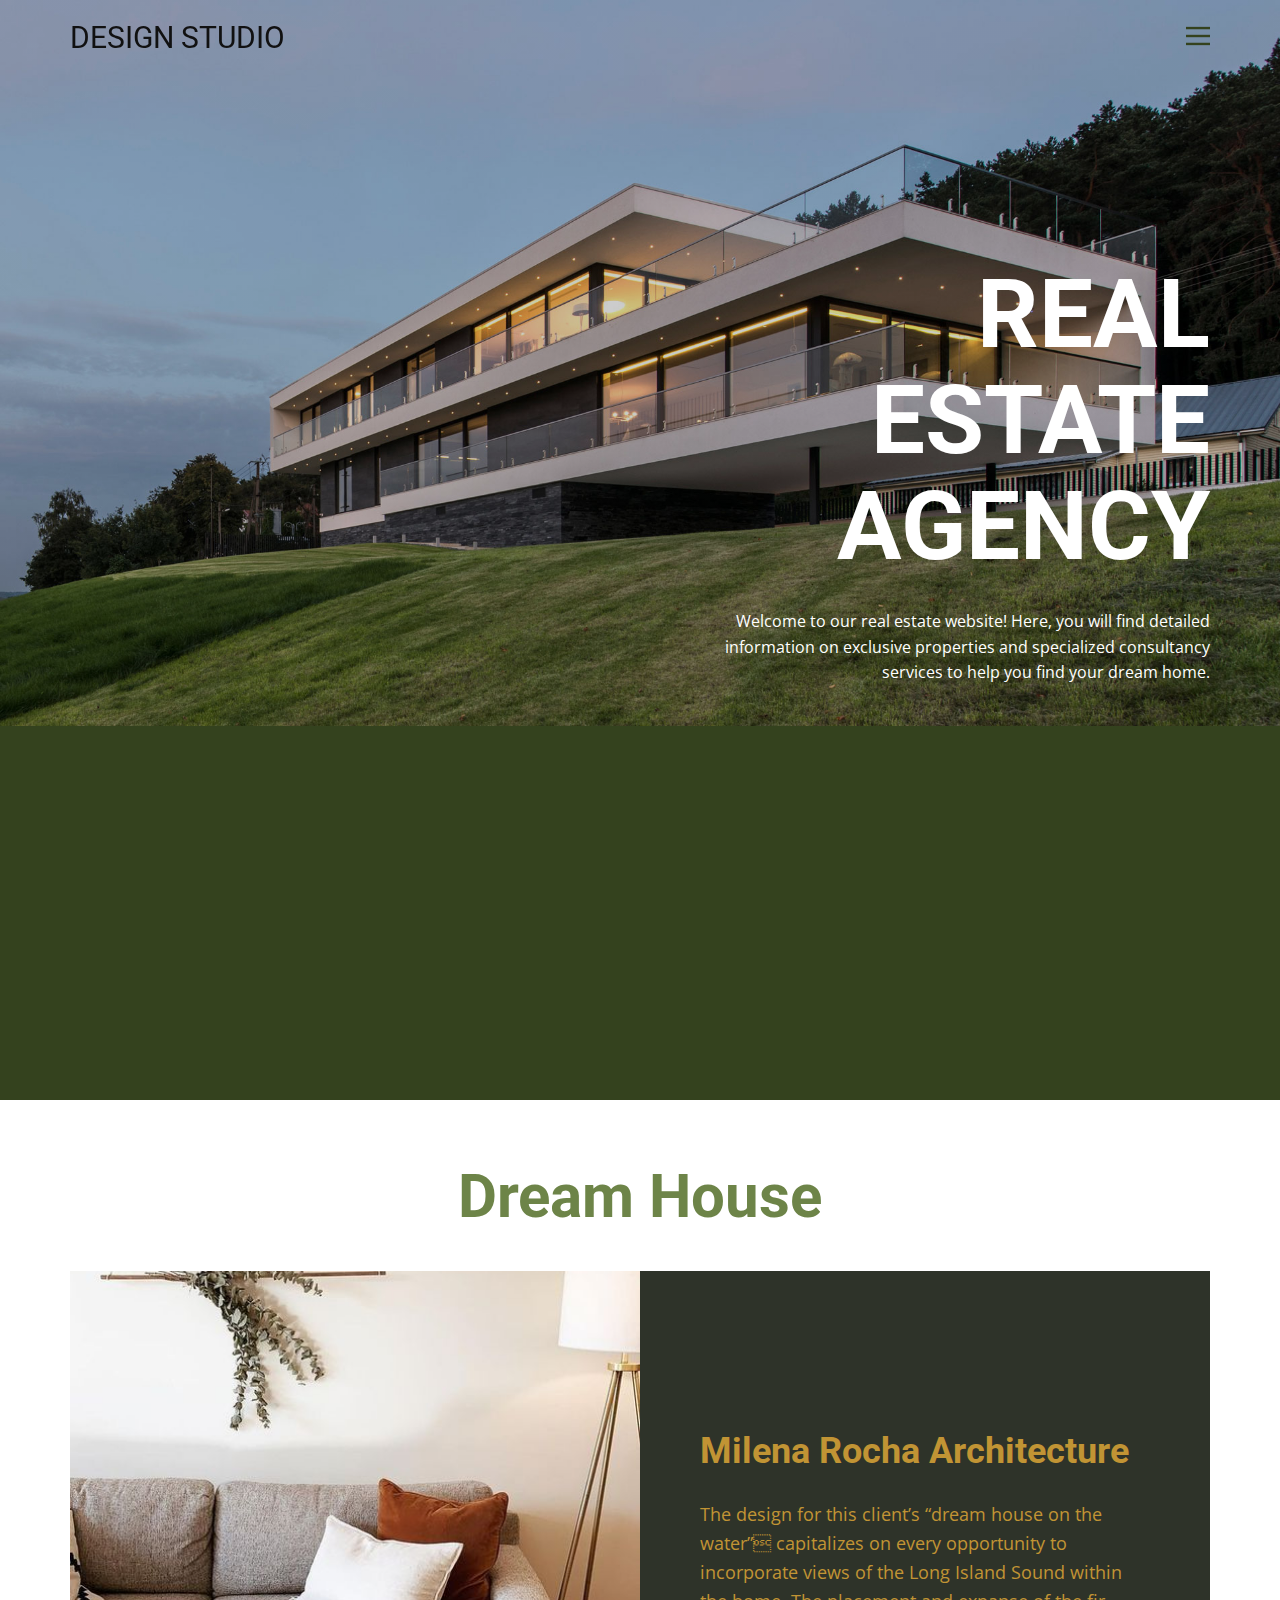
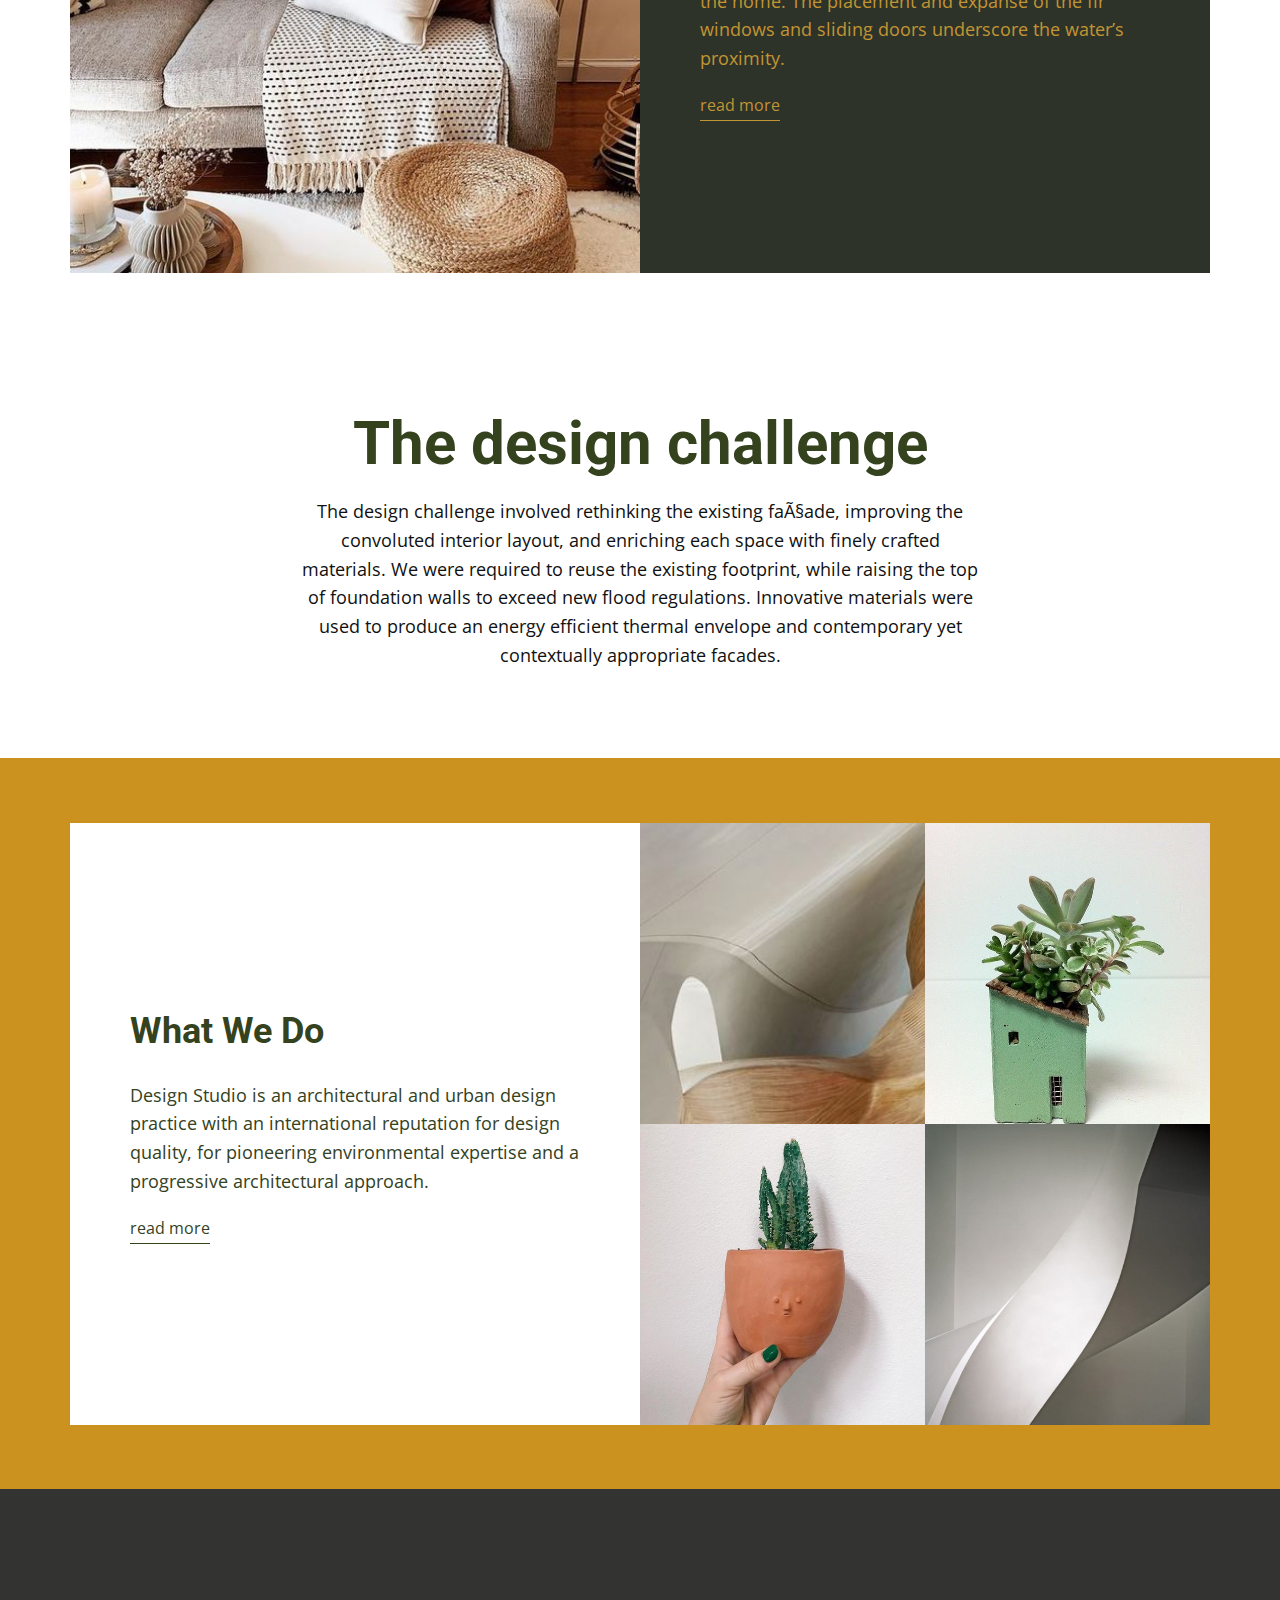
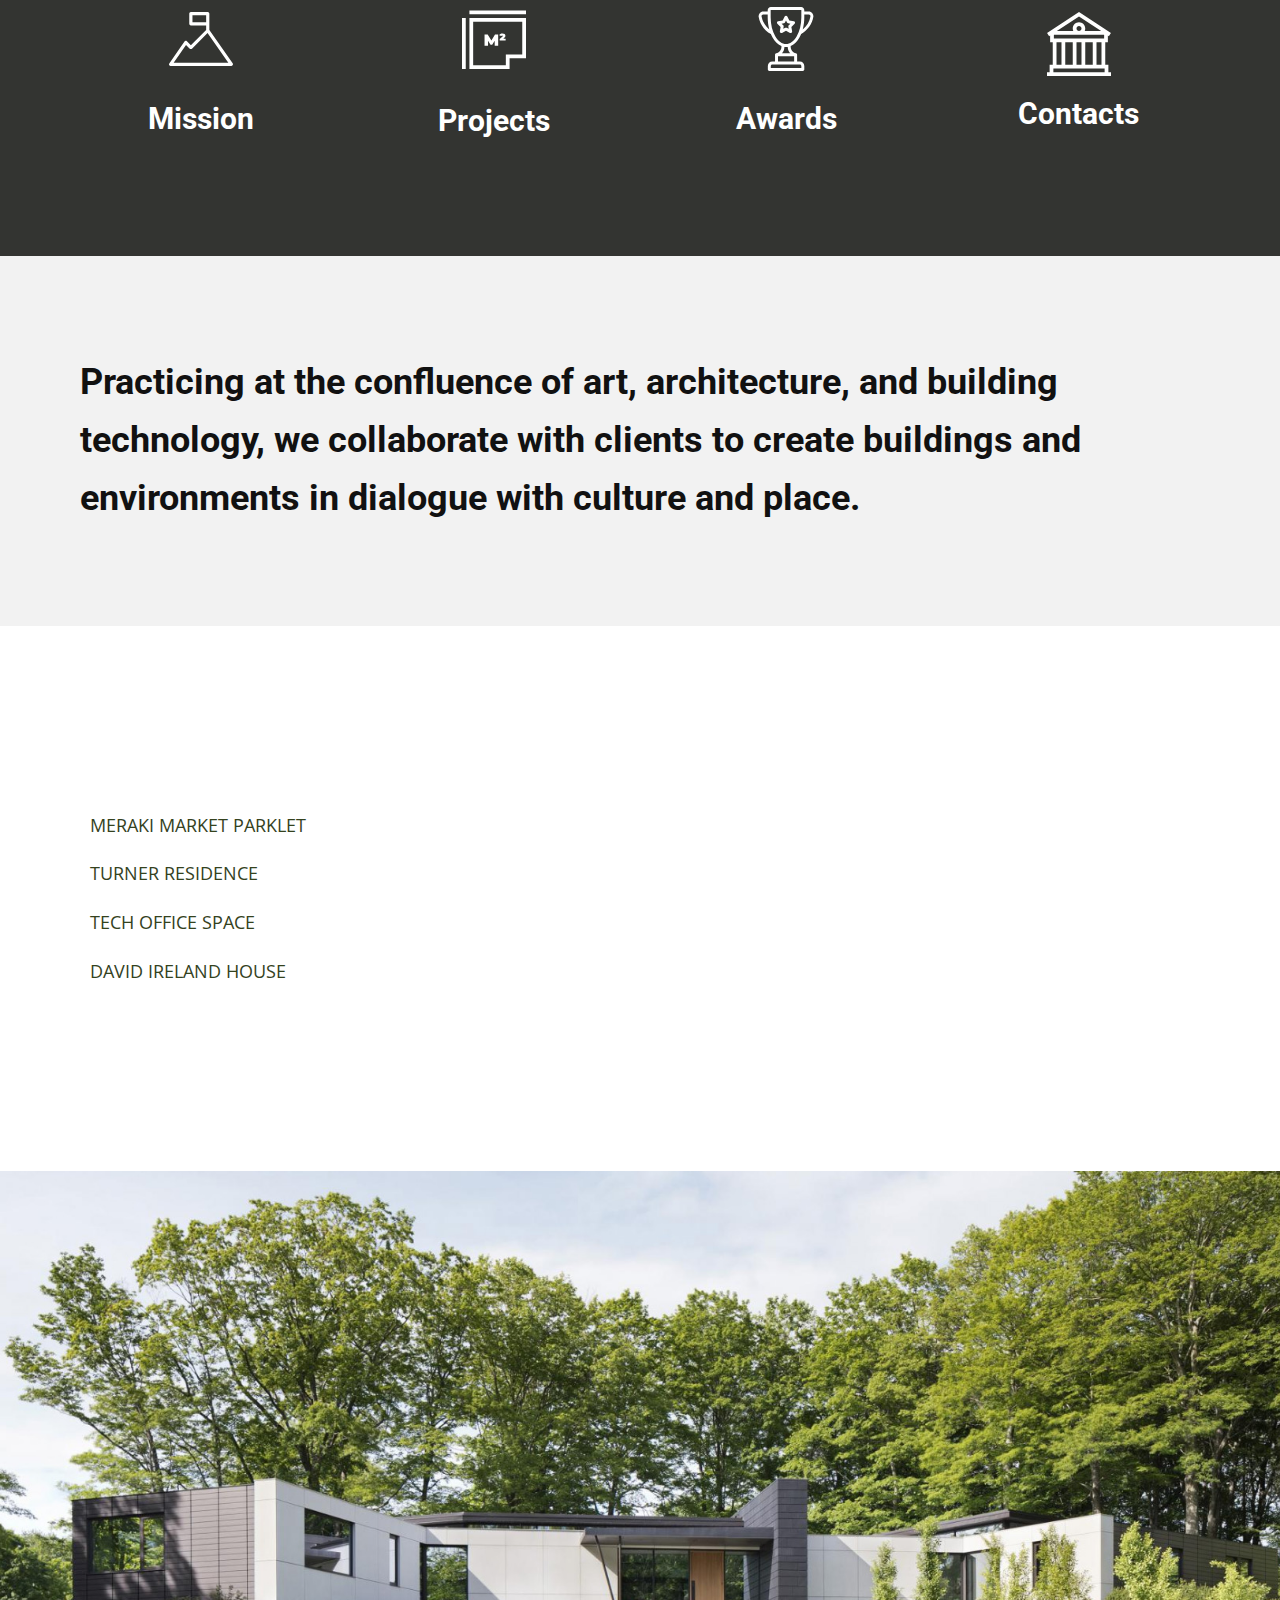
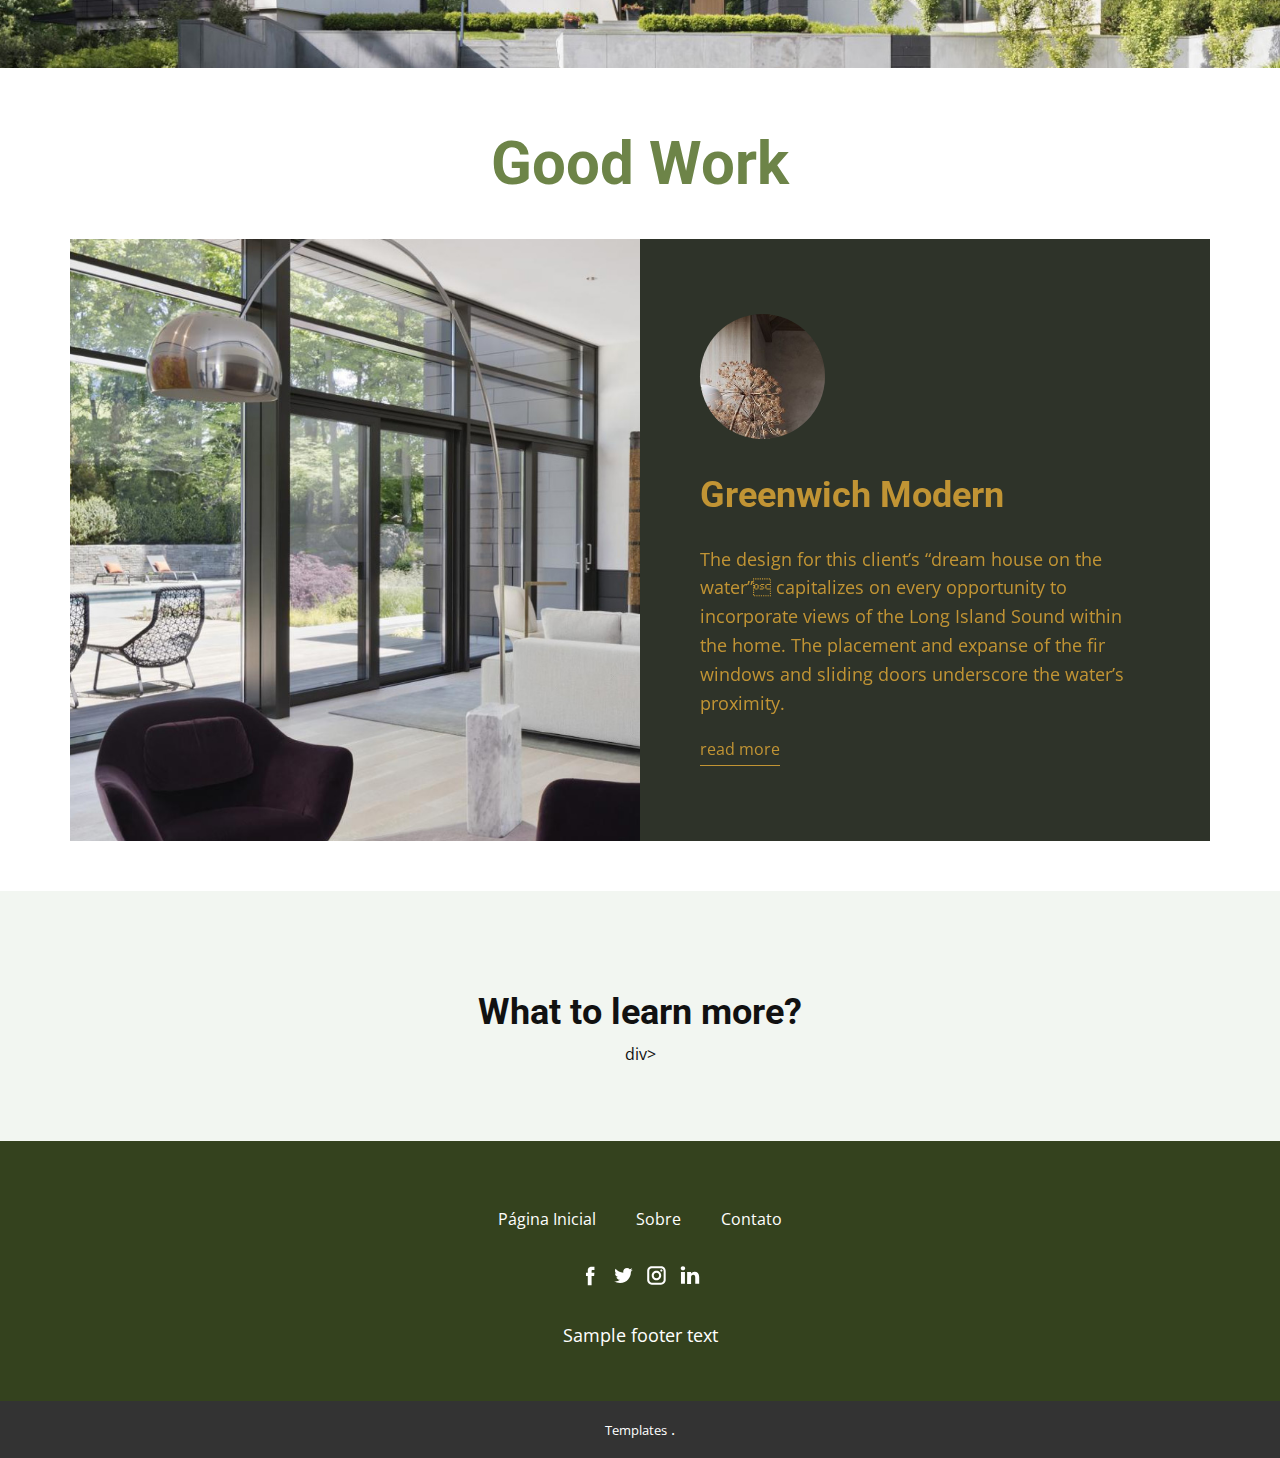
<file: Página-Inicial.html>
<!DOCTYPE html>
<html style="font-size: 16px;" lang="pt"><head>
    <meta name="viewport" content="width=device-width, initial-scale=1.0">
    <meta charset="utf-8">
    <meta name="keywords" content="REAL ESTATE AGENCY, Dream House, Amanda Martocchio Architecture, The design challenge, What We Do, Practicing at the confluence of art, architecture, and building technology, we collaborate with clients to create buildings and environments in dialogue with culture and place., Good Work, Greenwich Modern, What to learn more?">
    <meta name="description" content="">
    <title>Página Inicial</title>
    <link rel="stylesheet" href="nicepage.css" media="screen">
<link rel="stylesheet" href="Página-Inicial.css" media="screen">
    <script class="u-script" type="text/javascript" src="jquery.js" defer=""></script>
    <script class="u-script" type="text/javascript" src="nicepage.js" defer=""></script>
    <meta name="generator" content="Nicepage 5.9.6, nicepage.com">
    <link id="u-theme-google-font" rel="stylesheet" href="https://fonts.googleapis.com/css?family=Roboto:100,100i,300,300i,400,400i,500,500i,700,700i,900,900i|Open+Sans:300,300i,400,400i,500,500i,600,600i,700,700i,800,800i">
       
    <script type="application/ld+json">{
		"@context": "http://schema.org",
		"@type": "Organization",
		"name": "",
		"sameAs": []
}</script>
    <meta name="theme-color" content="#34421e">
    <meta property="og:title" content="Página Inicial">
    <meta property="og:type" content="website">
  <meta data-intl-tel-input-cdn-path="intlTelInput/" /></head>
  <body class="u-body u-overlap u-overlap-transparent u-xl-mode" data-lang="pt"><header class="u-clearfix u-header u-sticky u-sticky-fa14" id="sec-f9f5"><div class="u-align-left u-clearfix u-sheet u-sheet-1">
        <h3 class="u-align-left-xs u-headline u-text u-text-1">
          <a href="/">Design Studio</a>
        </h3>
        <nav class="u-menu u-menu-hamburger u-offcanvas u-menu-1" data-responsive-from="XL">
          <div class="menu-collapse">
            <a class="u-button-style u-nav-link" href="#" style="padding: 4px 0px; font-size: calc(1em + 8px);">
              <svg class="u-svg-link" preserveAspectRatio="xMidYMin slice" viewBox="0 0 302 302" style="undefined"><use xmlns:xlink="http://www.w3.org/1999/xlink" xlink:href="#svg-a760"></use></svg>
              <svg xmlns="http://www.w3.org/2000/svg" xmlns:xlink="http://www.w3.org/1999/xlink" version="1.1" id="svg-a760" x="0px" y="0px" viewBox="0 0 302 302" style="enable-background:new 0 0 302 302;" xml:space="preserve" class="u-svg-content"><g><rect y="36" width="302" height="30"></rect><rect y="236" width="302" height="30"></rect><rect y="136" width="302" height="30"></rect>
</g><g></g><g></g><g></g><g></g><g></g><g></g><g></g><g></g><g></g><g></g><g></g><g></g><g></g><g></g><g></g></svg>
            </a>
          </div>
          <div class="u-nav-container">
            <ul class="u-nav u-spacing-25 u-unstyled"><li class="u-nav-item"><a class="u-button-style u-nav-link" href="#" style="padding: 8px 0px;">Página Inicial</a>
</li><li class="u-nav-item"><a class="u-button-style u-nav-link" href="#" style="padding: 8px 0px;">Sobre</a>
</li><li class="u-nav-item"><a class="u-button-style u-nav-link" href="#" style="padding: 8px 0px;">Contato</a>
</li></ul>
          </div>
          <div class="u-nav-container-collapse">
            <div class="u-black u-container-style u-inner-container-layout u-opacity u-opacity-95 u-sidenav">
              <div class="u-inner-container-layout u-sidenav-overflow">
                <div class="u-menu-close"></div>
                <ul class="u-align-center u-nav u-popupmenu-items u-unstyled u-nav-2"><li class="u-nav-item"><a class="u-button-style u-nav-link" href="#">Página Inicial</a>
</li><li class="u-nav-item"><a class="u-button-style u-nav-link" href="#">Sobre</a>
</li><li class="u-nav-item"><a class="u-button-style u-nav-link" href="#">Contato</a>
</li></ul>
              </div>
            </div>
            <div class="u-black u-menu-overlay u-opacity u-opacity-70"></div>
          </div>
        </nav>
      </div></header> 
    <section class="-lg -sm -xl -xs u-clearfix u-image u-shading u-section-1" src="" id="sec-aad8">
      <div class="u-clearfix u-sheet u-sheet-1">
        <div class="u-align-left-xs u-align-right-lg u-align-right-md u-align-right-sm u-align-right-xl u-container-style u-group u-group-1">
          <div class="u-container-layout u-valign-bottom u-container-layout-1">
            <h1 class="u-text u-title u-text-1">REAL ESTATE AGENCY</h1>
            <p class="u-large-text u-text u-text-variant u-text-2"> Welcome to our real estate website! Here, you will find detailed information on exclusive properties and specialized consultancy services to help you find your dream home.</p>
          </div>
        </div>
      </div>
    </section>
    <section class="u-clearfix u-palette-1-base u-section-2" id="sec-4918">
      <div class="u-clearfix u-sheet u-sheet-1">
        <div class="u-clearfix u-expanded-width u-gutter-10 u-layout-wrap u-layout-wrap-1">
          <div class="u-layout">
            <div class="u-layout-row">
              <div class="u-border-no-bottom u-border-no-left u-border-no-right u-border-no-top u-container-style u-image u-layout-cell u-left-cell u-size-20 u-image-1" data-animation-name="customAnimationIn" data-animation-duration="1000" data-animation-delay="0">
                <div class="u-container-layout"></div>
              </div>
              <div class="u-border-no-bottom u-border-no-left u-border-no-right u-border-no-top u-container-style u-image u-layout-cell u-size-20 u-image-2" data-animation-name="customAnimationIn" data-animation-duration="1000" data-animation-delay="250">
                <div class="u-container-layout"></div>
              </div>
              <div class="u-border-no-bottom u-border-no-left u-border-no-right u-border-no-top u-container-style u-image u-layout-cell u-right-cell u-size-20 u-image-3" data-animation-name="customAnimationIn" data-animation-duration="1000" data-animation-delay="500">
                <div class="u-container-layout"></div>
              </div>
            </div>
          </div>
        </div>
      </div>
    </section>
    <section class="u-clearfix u-section-3" id="carousel_dcaf">
      <div class="u-clearfix u-sheet u-sheet-1">
        <div class="u-align-center u-container-style u-group u-group-1">
          <div class="u-container-layout u-valign-middle u-container-layout-1">
            <h1 class="u-text u-text-palette-1-dark-1 u-text-1">Dream House</h1>
          </div>
        </div>
        <div class="u-clearfix u-expanded-width u-gutter-0 u-layout-wrap u-layout-wrap-1">
          <div class="u-layout">
            <div class="u-layout-row">
              <div class="u-align-left u-container-style u-image u-layout-cell u-left-cell u-size-30 u-image-1">
                <div class="u-container-layout" src=""></div>
              </div>
              <div class="u-align-left u-container-style u-layout-cell u-palette-5-dark-3 u-right-cell u-size-30 u-layout-cell-2">
                <div class="u-container-layout u-valign-middle u-container-layout-3">
                  <h2 class="u-text u-text-palette-3-base u-text-2">Milena Rocha Architecture</h2>
                  <p class="u-text u-text-palette-3-base u-text-3">The design for this client’s “dream house on the water” capitalizes on every opportunity to incorporate views of the Long Island Sound within the home. The placement and expanse of the fir windows and sliding doors underscore
                                    the water’s proximity. </p>
                  <a href="https://milenarocha.com.br/" class="u-border-1 u-border-palette-3-base u-link u-text-palette-3-base u-link-1" title="read more" target="_blank">read more</a>
                </div>
              </div>
            </div>
          </div>
        </div>
      </div>
    </section>
    <section class="u-clearfix u-section-4" id="sec-af74">
      <div class="u-clearfix u-sheet u-sheet-1">
        <div class="u-align-center u-container-style u-group u-group-1">
          <div class="u-container-layout u-valign-middle u-container-layout-1">
            <h1 class="u-text u-text-palette-1-base u-text-1">The design challenge</h1>
            <p class="u-text u-text-2">The design challenge involved rethinking the existing faÃ§ade, improving the convoluted interior layout, and enriching each space with finely crafted materials. We were required to reuse the existing footprint, while raising the top
                        of foundation walls to exceed new flood regulations. Innovative materials were used to produce an energy efficient thermal envelope and contemporary yet contextually appropriate facades.</p>
          </div>
        </div>
      </div>
    </section>
    <section class="u-clearfix u-custom-color-1 u-section-5" id="carousel_9594">
      <div class="u-clearfix u-sheet u-sheet-1">
        <div class="u-clearfix u-expanded-width u-gutter-0 u-layout-wrap u-layout-wrap-1">
          <div class="u-gutter-0 u-layout">
            <div class="u-layout-row">
              <div class="u-size-30 u-size-60-md">
                <div class="u-layout-col">
                  <div class="u-align-left u-container-style u-layout-cell u-left-cell u-size-60 u-white u-layout-cell-1">
                    <div class="u-container-layout u-valign-middle u-container-layout-1">
                      <h2 class="u-text u-text-palette-1-base u-text-1">What We Do</h2>
                      <p class="u-text u-text-palette-1-base u-text-2">Design Studio is an architectural and urban design practice with an international reputation for design quality, for pioneering environmental expertise and a progressive architectural approach. </p>
                      <a href="https://amandamartocchio.com/" class="u-border-1 u-border-palette-1-base u-link u-text-palette-1-base u-link-1" title="read more" target="_blank">read more</a>
                    </div>
                  </div>
                </div>
              </div>
              <div class="u-size-30 u-size-60-md">
                <div class="u-layout-col">
                  <div class="u-size-30">
                    <div class="u-layout-row">
                      <div class="u-align-left u-container-style u-image u-layout-cell u-size-30 u-image-1">
                        <div class="u-container-layout" src=""></div>
                      </div>
                      <div class="u-container-style u-image u-layout-cell u-right-cell u-size-30 u-image-2">
                        <div class="u-container-layout"></div>
                      </div>
                    </div>
                  </div>
                  <div class="u-size-30">
                    <div class="u-layout-row">
                      <div class="u-container-style u-image u-layout-cell u-size-30 u-image-3">
                        <div class="u-container-layout"></div>
                      </div>
                      <div class="u-container-style u-image u-layout-cell u-right-cell u-size-30 u-image-4">
                        <div class="u-container-layout"></div>
                      </div>
                    </div>
                  </div>
                </div>
              </div>
            </div>
          </div>
        </div>
      </div>
    </section>
    <section class="u-clearfix u-custom-color-2 u-section-6" id="carousel_696f">
      <div class="u-clearfix u-sheet u-sheet-1">
        <div class="u-clearfix u-expanded-width u-gutter-30 u-layout-wrap u-layout-wrap-1">
          <div class="u-gutter-0 u-layout">
            <div class="u-layout-row">
              <div class="u-align-center u-container-style u-layout-cell u-left-cell u-similar-fill u-size-15 u-size-30-md u-layout-cell-1">
                <div class="u-container-layout u-valign-middle"><span class="u-icon u-icon-1"><svg class="u-svg-link" preserveAspectRatio="xMidYMin slice" viewBox="0 0 301.055 301.055" style="undefined"><use xmlns:xlink="http://www.w3.org/1999/xlink" xlink:href="#svg-299d"></use></svg><svg class="u-svg-content" viewBox="0 0 301.055 301.055" x="0px" y="0px" id="svg-299d" style="enable-background:new 0 0 301.055 301.055;"><path d="M189.798,31.551c0-4.143-3.357-7.5-7.5-7.5h-79.453c-4.143,0-7.5,3.357-7.5,7.5v47.687c0,4.143,3.357,7.5,7.5,7.5h71.953  v21.186L102.845,179.9l-18.532-18.54c-1.571-1.571-3.769-2.362-5.97-2.168c-2.213,0.197-4.225,1.365-5.493,3.189L1.342,265.221  c-1.594,2.292-1.782,5.28-0.488,7.755c1.293,2.476,3.855,4.026,6.647,4.026h286.035c0.008,0.001,0.016,0.001,0.02,0  c4.143,0,7.5-3.357,7.5-7.5c0-1.783-0.622-3.421-1.661-4.708L189.798,108.66V31.551z M110.345,71.738V39.051h64.453v32.687H110.345z   M21.85,262.003l58.195-83.694l17.495,17.503c1.407,1.406,3.315,2.197,5.305,2.197c1.989,0,3.897-0.791,5.304-2.197l73.141-73.165  l97.818,139.357H21.85z"></path></svg></span>
                  <h3 class="u-align-center-md u-text u-text-1">Mission</h3>
                </div>
              </div>
              <div class="u-align-center-lg u-align-center-sm u-align-center-xl u-align-center-xs u-container-style u-layout-cell u-similar-fill u-size-15 u-size-30-md u-layout-cell-2">
                <div class="u-container-layout u-valign-middle"><span class="u-icon u-icon-2"><svg class="u-svg-link" preserveAspectRatio="xMidYMin slice" viewBox="0 -22 512 512" style="undefined"><use xmlns:xlink="http://www.w3.org/1999/xlink" xlink:href="#svg-1c7b"></use></svg><svg class="u-svg-content" viewBox="0 -22 512 512" id="svg-1c7b"><path d="m59.332031 467h321.335938v-85.332031h131.332031v-321.714844h-452.667969zm30-377.046875h392.667969v261.714844h-131.332031v85.332031h-261.335938zm0 0"></path><path d="m59.332031 0h452.667969v30h-452.667969zm0 0"></path><path d="m0 59.953125h30v407.046875h-30zm0 0"></path><path d="m264.054688 191.496094-28.863282 48.492187-29.640625-48.492187h-25.222656v91.003906h27.953125v-40.042969l19.761719 31.851563h13.519531l19.761719-33.28125.257812 41.472656h27.953125l-.261718-91.003906zm0 0"></path><path d="m336.980469 219.058594c8.449219-7.410156 10.398437-11.960938 10.398437-17.160156 0-10.53125-9.617187-17.160157-23.917968-17.160157-13.390626 0-21.84375 5.457031-25.613282 12.867188l15.082032 7.152343c1.6875-3.121093 4.679687-4.941406 8.710937-4.941406 3.640625 0 5.199219 1.5625 5.199219 3.640625 0 1.691407-.78125 3.769531-4.679688 7.019531l-20.671875 17.683594v11.828125h47.582031v-14.816406h-19.242187zm0 0"></path></svg></span>
                  <h3 class="u-align-center-md u-text u-text-2">Projects</h3>
                </div>
              </div>
              <div class="u-align-center u-container-style u-layout-cell u-similar-fill u-size-15 u-size-30-md u-layout-cell-3">
                <div class="u-container-layout u-valign-middle"><span class="u-icon u-icon-3"><svg class="u-svg-link" preserveAspectRatio="xMidYMin slice" viewBox="0 0 511.999 511.999" style="undefined"><use xmlns:xlink="http://www.w3.org/1999/xlink" xlink:href="#svg-209a"></use></svg><svg class="u-svg-content" viewBox="0 0 511.999 511.999" x="0px" y="0px" id="svg-209a" style="enable-background:new 0 0 511.999 511.999;"><g><g><path d="M466.45,49.374c-7.065-8.308-17.368-13.071-28.267-13.071H402.41v-11.19C402.41,11.266,391.143,0,377.297,0H134.705    c-13.848,0-25.112,11.266-25.112,25.112v11.19H73.816c-10.899,0-21.203,4.764-28.267,13.071    c-6.992,8.221-10.014,19.019-8.289,29.624c9.4,57.8,45.775,108.863,97.4,136.872c4.717,11.341,10.059,22.083,16.008,32.091    c19.002,31.975,42.625,54.073,68.627,64.76c2.635,26.644-15.094,51.885-41.794,57.9c-0.057,0.013-0.097,0.033-0.153,0.046    c-5.211,1.245-9.09,5.921-9.09,11.513v54.363h-21.986c-19.602,0-35.549,15.947-35.549,35.549v28.058    c0,6.545,5.305,11.85,11.85,11.85H390.56c6.545,0,11.85-5.305,11.85-11.85v-28.058c0-19.602-15.947-35.549-35.549-35.549h-21.988    V382.18c0-5.603-3.893-10.286-9.118-11.52c-0.049-0.012-0.096-0.028-0.145-0.04c-26.902-6.055-44.664-31.55-41.752-58.394    c25.548-10.86,48.757-32.761,67.479-64.264c5.949-10.009,11.29-20.752,16.008-32.095c51.622-28.01,87.995-79.072,97.395-136.87    C476.465,68.392,473.443,57.595,466.45,49.374z M60.652,75.192c-0.616-3.787,0.431-7.504,2.949-10.466    c2.555-3.004,6.277-4.726,10.214-4.726h35.777v21.802c0,34.186,4.363,67.3,12.632,97.583    C89.728,153.706,67.354,116.403,60.652,75.192z M366.861,460.243c6.534,0,11.85,5.316,11.85,11.85v16.208H134.422v-16.208    c0-6.534,5.316-11.85,11.85-11.85H366.861z M321.173,394.03v42.513H191.96V394.03H321.173z M223.037,370.331    c2.929-3.224,5.607-6.719,8.002-10.46c7.897-12.339,12.042-26.357,12.228-40.674c4.209,0.573,8.457,0.88,12.741,0.88    c4.661,0,9.279-0.358,13.852-1.036c0.27,19.239,7.758,37.45,20.349,51.289H223.037z M378.709,81.803    c0,58.379-13.406,113.089-37.747,154.049c-23.192,39.03-53.364,60.525-84.956,60.525c-31.597,0-61.771-21.494-84.966-60.523    c-24.342-40.961-37.748-95.671-37.748-154.049V25.112c0-0.78,0.634-1.413,1.412-1.413h242.591c0.78,0,1.414,0.634,1.414,1.413    V81.803z M451.348,75.192c-6.702,41.208-29.074,78.51-61.569,104.191c8.268-30.283,12.631-63.395,12.631-97.58V60.001h35.773    c3.938,0,7.66,1.723,10.214,4.726C450.915,67.688,451.963,71.405,451.348,75.192z"></path>
</g>
</g><g><g><path d="M327.941,121.658c-1.395-4.288-5.103-7.414-9.566-8.064l-35.758-5.196l-15.991-32.402    c-1.997-4.044-6.116-6.605-10.626-6.605c-4.511,0-8.63,2.561-10.626,6.605l-15.991,32.402l-35.758,5.196    c-4.464,0.648-8.172,3.775-9.566,8.065c-1.393,4.291-0.231,8.999,2.999,12.148l25.875,25.221l-6.109,35.613    c-0.763,4.446,1.064,8.938,4.714,11.59c3.648,2.651,8.487,3,12.479,0.902L256,190.32l31.982,16.813    c1.734,0.911,3.627,1.36,5.512,1.36c2.456,0,4.902-0.763,6.966-2.263c3.65-2.652,5.477-7.144,4.714-11.59l-6.109-35.613    l25.875-25.221C328.172,130.658,329.334,125.949,327.941,121.658z M278.064,146.405c-2.793,2.722-4.068,6.644-3.408,10.489    l3.102,18.09l-16.245-8.541c-1.725-0.908-3.62-1.36-5.514-1.36c-1.894,0-3.788,0.454-5.514,1.36l-16.245,8.541l3.102-18.09    c0.66-3.844-0.615-7.766-3.408-10.489l-13.141-12.81l18.162-2.64c3.859-0.56,7.196-2.985,8.922-6.482l8.123-16.458l8.122,16.458    c1.727,3.497,5.062,5.921,8.922,6.482l18.162,2.64L278.064,146.405z"></path>
</g>
</g></svg></span>
                  <h3 class="u-align-center-md u-text u-text-3">Awards</h3>
                </div>
              </div>
              <div class="u-align-center u-container-style u-layout-cell u-right-cell u-similar-fill u-size-15 u-size-30-md u-layout-cell-4">
                <div class="u-container-layout u-valign-middle"><span class="u-icon u-icon-4"><svg class="u-svg-link" preserveAspectRatio="xMidYMin slice" viewBox="0 0 512 512" style="undefined"><use xmlns:xlink="http://www.w3.org/1999/xlink" xlink:href="#svg-49fc"></use></svg><svg class="u-svg-content" viewBox="0 0 512 512" x="0px" y="0px" id="svg-49fc" style="enable-background:new 0 0 512 512;"><g><g><path d="M491,481.998v-60.004h-25v-179.01h21v-54.673l7.87,5.191l16.518-25.044L256,0L0.612,168.458l16.518,25.044l7.87-5.191    v54.673h21v179.011H21v60.004H0V512h512v-30.002H491z M256,35.94l177.434,117.038H301.813c2.686-6.13,4.187-12.892,4.187-20.001    c0-27.572-22.43-50.003-50-50.003s-50,22.431-50,50.003c0,7.109,1.501,13.872,4.187,20.001H78.566L256,35.94z M276,132.977    c0,11.028-8.972,20.001-20,20.001s-20-8.973-20-20.001c0-11.029,8.972-20.001,20-20.001S276,121.949,276,132.977z M55,182.98h402    v30.002H55V182.98z M436,242.984v179.011h-40V242.984H436z M366,242.984v179.011h-60V242.984H366z M276,242.984v179.011h-40    V242.984H276z M206,242.984v179.011h-60V242.984H206z M116,242.984v179.011H76V242.984H116z M461,481.998H51v-30.002h410V481.998z    "></path>
</g>
</g></svg></span>
                  <h3 class="u-align-center-md u-text u-text-4">Contacts</h3>
                </div>
              </div>
            </div>
          </div>
        </div>
      </div>
    </section>
    <section class="u-clearfix u-grey-5 u-section-7" id="sec-4ed6">
      <div class="u-clearfix u-sheet u-sheet-1">
        <div class="u-align-left u-container-style u-expanded-width u-group u-group-1">
          <div class="u-container-layout u-valign-middle-xl u-valign-middle-xs u-container-layout-1">
            <h2 class="u-text u-text-1">Practicing at the confluence of art, architecture, and building technology, we collaborate with clients to create buildings and environments in dialogue with culture and place.</h2>
          </div>
        </div>
      </div>
    </section>
    <section class="u-clearfix u-section-8" id="sec-7f2e">
      <div class="u-clearfix u-sheet u-sheet-1">
        <div class="u-clearfix u-expanded-width u-layout-wrap u-layout-wrap-1">
          <div class="u-layout">
            <div class="u-layout-row">
              <div class="u-align-left u-container-style u-layout-cell u-left-cell u-size-23 u-layout-cell-1">
                <div class="u-container-layout u-valign-middle u-container-layout-1">
                  <a href="https://jensen-architects.com/work/meraki-market-parklet/" class="u-link u-link-1" title="Read More" target="_blank">Meraki Market Parklet</a>
                  <a href="https://jensen-architects.com/work/turner-residence/" class="u-link u-link-2" title="turner residence">Turner Residence</a>
                  <a href="https://jensen-architects.com/work/tech-office-space/" class="u-link u-link-3" title="Tech Office Space" target="_blank">Tech Office Space</a>
                  <a href="https://jensen-architects.com/work/david-ireland-house/" class="u-link u-link-4" title="More" target="_blank">David Ireland House</a>
                </div>
              </div>
              <div class="u-container-style u-image u-layout-cell u-right-cell u-size-37 u-image-1" data-animation-name="customAnimationIn" data-animation-duration="1750">
                <div class="u-container-layout"></div>
              </div>
            </div>
          </div>
        </div>
      </div>
    </section>
    <section class="skrollable skrollable-between u-clearfix u-image u-section-9" id="sec-0849">
      <div class="u-clearfix u-sheet u-sheet-1"></div>
    </section>
    <section class="u-clearfix u-white u-section-10" id="sec-a835">
      <div class="u-clearfix u-sheet u-sheet-1">
        <div class="u-align-center u-container-style u-expanded-width-xs u-group u-group-1">
          <div class="u-container-layout u-valign-middle u-container-layout-1">
            <h1 class="u-text u-text-palette-1-dark-1 u-text-1">Good Work</h1>
          </div>
        </div>
        <div class="u-clearfix u-expanded-width u-gutter-0 u-layout-wrap u-layout-wrap-1">
          <div class="u-layout">
            <div class="u-layout-row">
              <div class="u-align-left u-container-style u-image u-layout-cell u-left-cell u-size-30 u-image-1" data-animation-name="pulse" data-animation-duration="1000" data-animation-direction="">
                <div class="u-container-layout" src=""></div>
              </div>
              <div class="u-align-left u-container-style u-layout-cell u-palette-5-dark-3 u-right-cell u-size-30 u-layout-cell-2" data-animation-name="pulse" data-animation-duration="1000" data-animation-direction="" data-animation-delay="250">
                <div class="u-container-layout u-valign-middle u-container-layout-3">
                  <div alt="" class="u-image u-image-circle u-image-2" data-image-width="277" data-image-height="277"></div>
                  <h2 class="u-text u-text-palette-3-base u-text-2">Greenwich Modern</h2>
                  <p class="u-text u-text-palette-3-base u-text-3">The design for this client’s “dream house on the water” capitalizes on every opportunity to incorporate views of the Long Island Sound within the home. The placement and expanse of the fir windows and sliding doors underscore
                                    the water’s proximity. </p>
                  <a href="https://milenarocha.com.br/" class="u-border-1 u-border-palette-3-base u-link u-text-palette-3-base u-link-1" title="read more" target="_blank">read more</a>
                </div>
              </div>
            </div>
          </div>
        </div>
      </div>
    </section>
    <section class="u-clearfix u-palette-4-light-3 u-section-11" id="sec-ce46">
      <div class="u-clearfix u-sheet u-sheet-1">
        <div class="u-align-center u-container-style u-group u-group-1">
          <div class="u-container-layout u-valign-middle u-container-layout-1">
            <h2 class="u-text u-text-1">What to learn more?</h2>
            div>
        </div>
      </div>
    </section>
    
    
    <footer class="u-clearfix u-footer u-palette-1-base" id="sec-1161"><div class="u-clearfix u-sheet u-sheet-1">
        <nav class="u-menu u-menu-dropdown u-offcanvas u-menu-1">
          <div class="menu-collapse">
            <a class="u-button-style u-nav-link" href="#">
              <svg class="u-svg-link" viewBox="0 0 24 24"><use xmlns:xlink="http://www.w3.org/1999/xlink" xlink:href="#menu-hamburger"></use></svg>
              <svg class="u-svg-content" version="1.1" id="menu-hamburger" viewBox="0 0 16 16" x="0px" y="0px" xmlns:xlink="http://www.w3.org/1999/xlink" xmlns="http://www.w3.org/2000/svg"><g><rect y="1" width="16" height="2"></rect><rect y="7" width="16" height="2"></rect><rect y="13" width="16" height="2"></rect>
</g></svg>
            </a>
          </div>
          <div class="u-nav-container">
            <ul class="u-nav u-unstyled"><li class="u-nav-item"><a class="u-button-style u-nav-link" href="#">Página Inicial</a>
</li><li class="u-nav-item"><a class="u-button-style u-nav-link" href="#">Sobre</a>
</li><li class="u-nav-item"><a class="u-button-style u-nav-link" href="#">Contato</a>
</li></ul>
          </div>
          <div class="u-nav-container-collapse">
            <div class="u-black u-container-style u-inner-container-layout u-opacity u-opacity-95 u-sidenav">
              <div class="u-inner-container-layout u-sidenav-overflow">
                <div class="u-menu-close"></div>
                <ul class="u-align-center u-nav u-popupmenu-items u-unstyled u-nav-2"><li class="u-nav-item"><a class="u-button-style u-nav-link" href="#">Página Inicial</a>
</li><li class="u-nav-item"><a class="u-button-style u-nav-link" href="#">Sobre</a>
</li><li class="u-nav-item"><a class="u-button-style u-nav-link" href="#">Contato</a>
</li></ul>
              </div>
            </div>
            <div class="u-black u-menu-overlay u-opacity u-opacity-70"></div>
          </div>
        </nav>
        <div class="u-align-left u-social-icons u-spacing-10 u-social-icons-1">
          <a class="u-social-url" target="_blank" href=""><span class="u-icon u-icon-circle u-social-facebook u-social-icon u-icon-1"><svg class="u-svg-link" preserveAspectRatio="xMidYMin slice" viewBox="0 0 112.2 112.2" style="width: 23px;"><use xmlns:xlink="http://www.w3.org/1999/xlink" xlink:href="#svg-7562"></use></svg><svg x="0px" y="0px" viewBox="0 0 112.2 112.2" enable-background="new 0 0 112.2 112.2" xml:space="preserve" id="svg-7562" class="u-svg-content"><path d="M75.5,28.8H65.4c-1.5,0-4,0.9-4,4.3v9.4h13.9l-1.5,15.8H61.4v45.1H42.8V58.3h-8.8V42.4h8.8V32.2 c0-7.4,3.4-18.8,18.8-18.8h13.8v15.4H75.5z"></path></svg></span>
          </a>
          <a class="u-social-url" target="_blank" href=""><span class="u-icon u-icon-circle u-social-icon u-social-twitter u-icon-2"><svg class="u-svg-link" preserveAspectRatio="xMidYMin slice" viewBox="0 0 112.2 112.2" style="width: 23px;"><use xmlns:xlink="http://www.w3.org/1999/xlink" xlink:href="#svg-37ac"></use></svg><svg x="0px" y="0px" viewBox="0 0 112.2 112.2" enable-background="new 0 0 112.2 112.2" xml:space="preserve" id="svg-37ac" class="u-svg-content"><path d="M92.2,38.2c0,0.8,0,1.6,0,2.3c0,24.3-18.6,52.4-52.6,52.4c-10.6,0.1-20.2-2.9-28.5-8.2 c1.4,0.2,2.9,0.2,4.4,0.2c8.7,0,16.7-2.9,23-7.9c-8.1-0.2-14.9-5.5-17.3-12.8c1.1,0.2,2.4,0.2,3.4,0.2c1.6,0,3.3-0.2,4.8-0.7 c-8.4-1.6-14.9-9.2-14.9-18c0-0.2,0-0.2,0-0.2c2.5,1.4,5.4,2.2,8.4,2.3c-5-3.3-8.3-8.9-8.3-15.4c0-3.4,1-6.5,2.5-9.2 c9.1,11.1,22.7,18.5,38,19.2c-0.2-1.4-0.4-2.8-0.4-4.3c0.1-10,8.3-18.2,18.5-18.2c5.4,0,10.1,2.2,13.5,5.7c4.3-0.8,8.1-2.3,11.7-4.5 c-1.4,4.3-4.3,7.9-8.1,10.1c3.7-0.4,7.3-1.4,10.6-2.9C98.9,32.3,95.7,35.5,92.2,38.2z"></path></svg></span>
          </a>
          <a class="u-social-url" target="_blank" href=""><span class="u-icon u-icon-circle u-social-icon u-social-instagram u-icon-3"><svg class="u-svg-link" preserveAspectRatio="xMidYMin slice" viewBox="0 0 112.2 112.2" style="width: 23px;"><use xmlns:xlink="http://www.w3.org/1999/xlink" xlink:href="#svg-985e"></use></svg><svg x="0px" y="0px" viewBox="0 0 112.2 112.2" enable-background="new 0 0 112.2 112.2" xml:space="preserve" id="svg-985e" class="u-svg-content"><path d="M55.9,32.9c-12.8,0-23.2,10.4-23.2,23.2s10.4,23.2,23.2,23.2s23.2-10.4,23.2-23.2S68.7,32.9,55.9,32.9z M55.9,69.4c-7.4,0-13.3-6-13.3-13.3c-0.1-7.4,6-13.3,13.3-13.3s13.3,6,13.3,13.3C69.3,63.5,63.3,69.4,55.9,69.4z"></path><path d="M79.7,26.8c-3,0-5.4,2.5-5.4,5.4s2.5,5.4,5.4,5.4c3,0,5.4-2.5,5.4-5.4S82.7,26.8,79.7,26.8z"></path><path d="M78.2,11H33.5C21,11,10.8,21.3,10.8,33.7v44.7c0,12.6,10.2,22.8,22.7,22.8h44.7c12.6,0,22.7-10.2,22.7-22.7 V33.7C100.8,21.1,90.6,11,78.2,11z M91,78.4c0,7.1-5.8,12.8-12.8,12.8H33.5c-7.1,0-12.8-5.8-12.8-12.8V33.7 c0-7.1,5.8-12.8,12.8-12.8h44.7c7.1,0,12.8,5.8,12.8,12.8V78.4z"></path></svg></span>
          </a>
          <a class="u-social-url" target="_blank" href=""><span class="u-icon u-icon-circle u-social-icon u-social-linkedin u-icon-4"><svg class="u-svg-link" preserveAspectRatio="xMidYMin slice" viewBox="0 0 112.2 112.2" style="width: 23px;"><use xmlns:xlink="http://www.w3.org/1999/xlink" xlink:href="#svg-cb4a"></use></svg><svg x="0px" y="0px" viewBox="0 0 112.2 112.2" enable-background="new 0 0 112.2 112.2" xml:space="preserve" id="svg-cb4a" class="u-svg-content"><path d="M33.8,96.8H14.5v-58h19.3V96.8z M24.1,30.9L24.1,30.9c-6.6,0-10.8-4.5-10.8-10.1c0-5.8,4.3-10.1,10.9-10.1 S34.9,15,35.1,20.8C35.1,26.4,30.8,30.9,24.1,30.9z M103.3,96.8H84.1v-31c0-7.8-2.7-13.1-9.8-13.1c-5.3,0-8.5,3.6-9.9,7.1 c-0.6,1.3-0.6,3-0.6,4.8V97H44.5c0,0,0.3-52.6,0-58h19.3v8.2c2.6-3.9,7.2-9.6,17.4-9.6c12.7,0,22.2,8.4,22.2,26.1V96.8z"></path></svg></span>
          </a>
        </div>
        <p class="u-align-center u-text u-text-1">Sample footer text</p>
      </div></footer>
    <section class="u-backlink u-clearfix u-grey-80">
        <span>Templates</span>
	    </a>     
      </a>. 
    </section>
  
</body></html>
</file>
